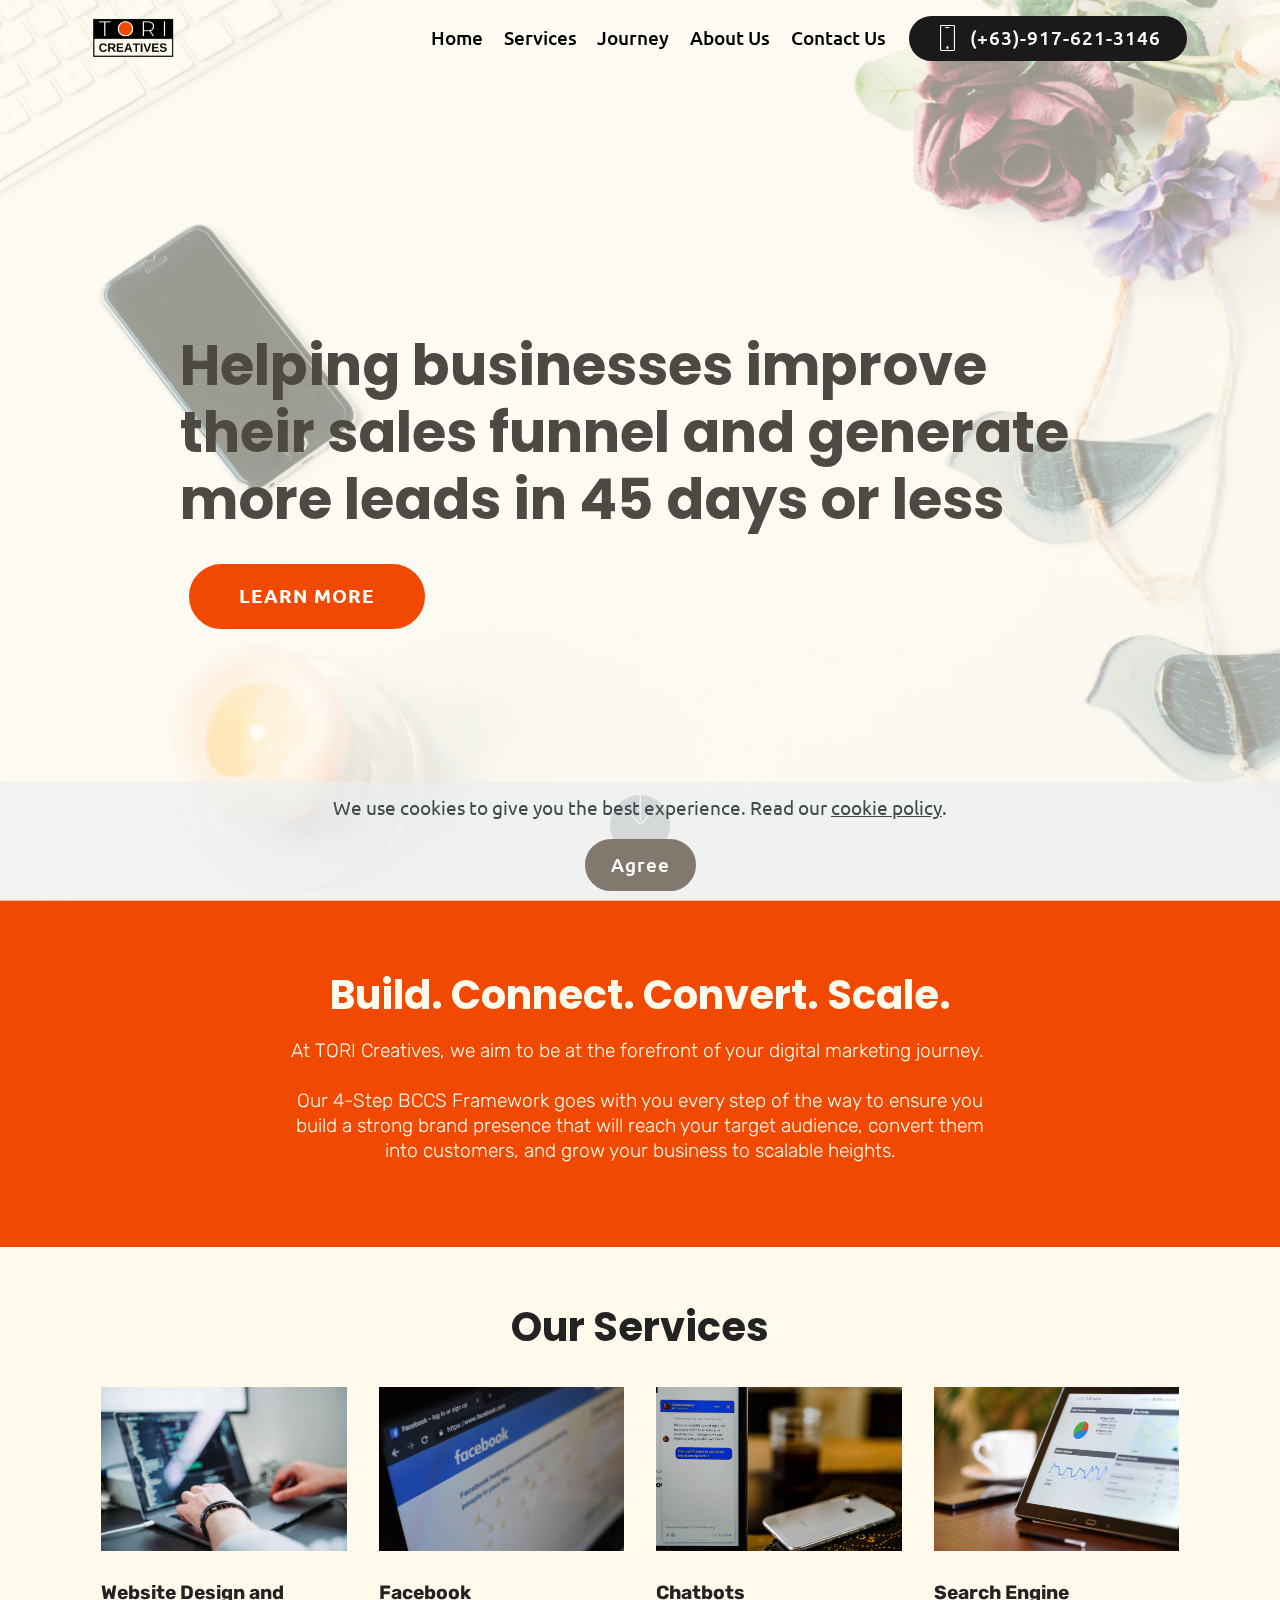
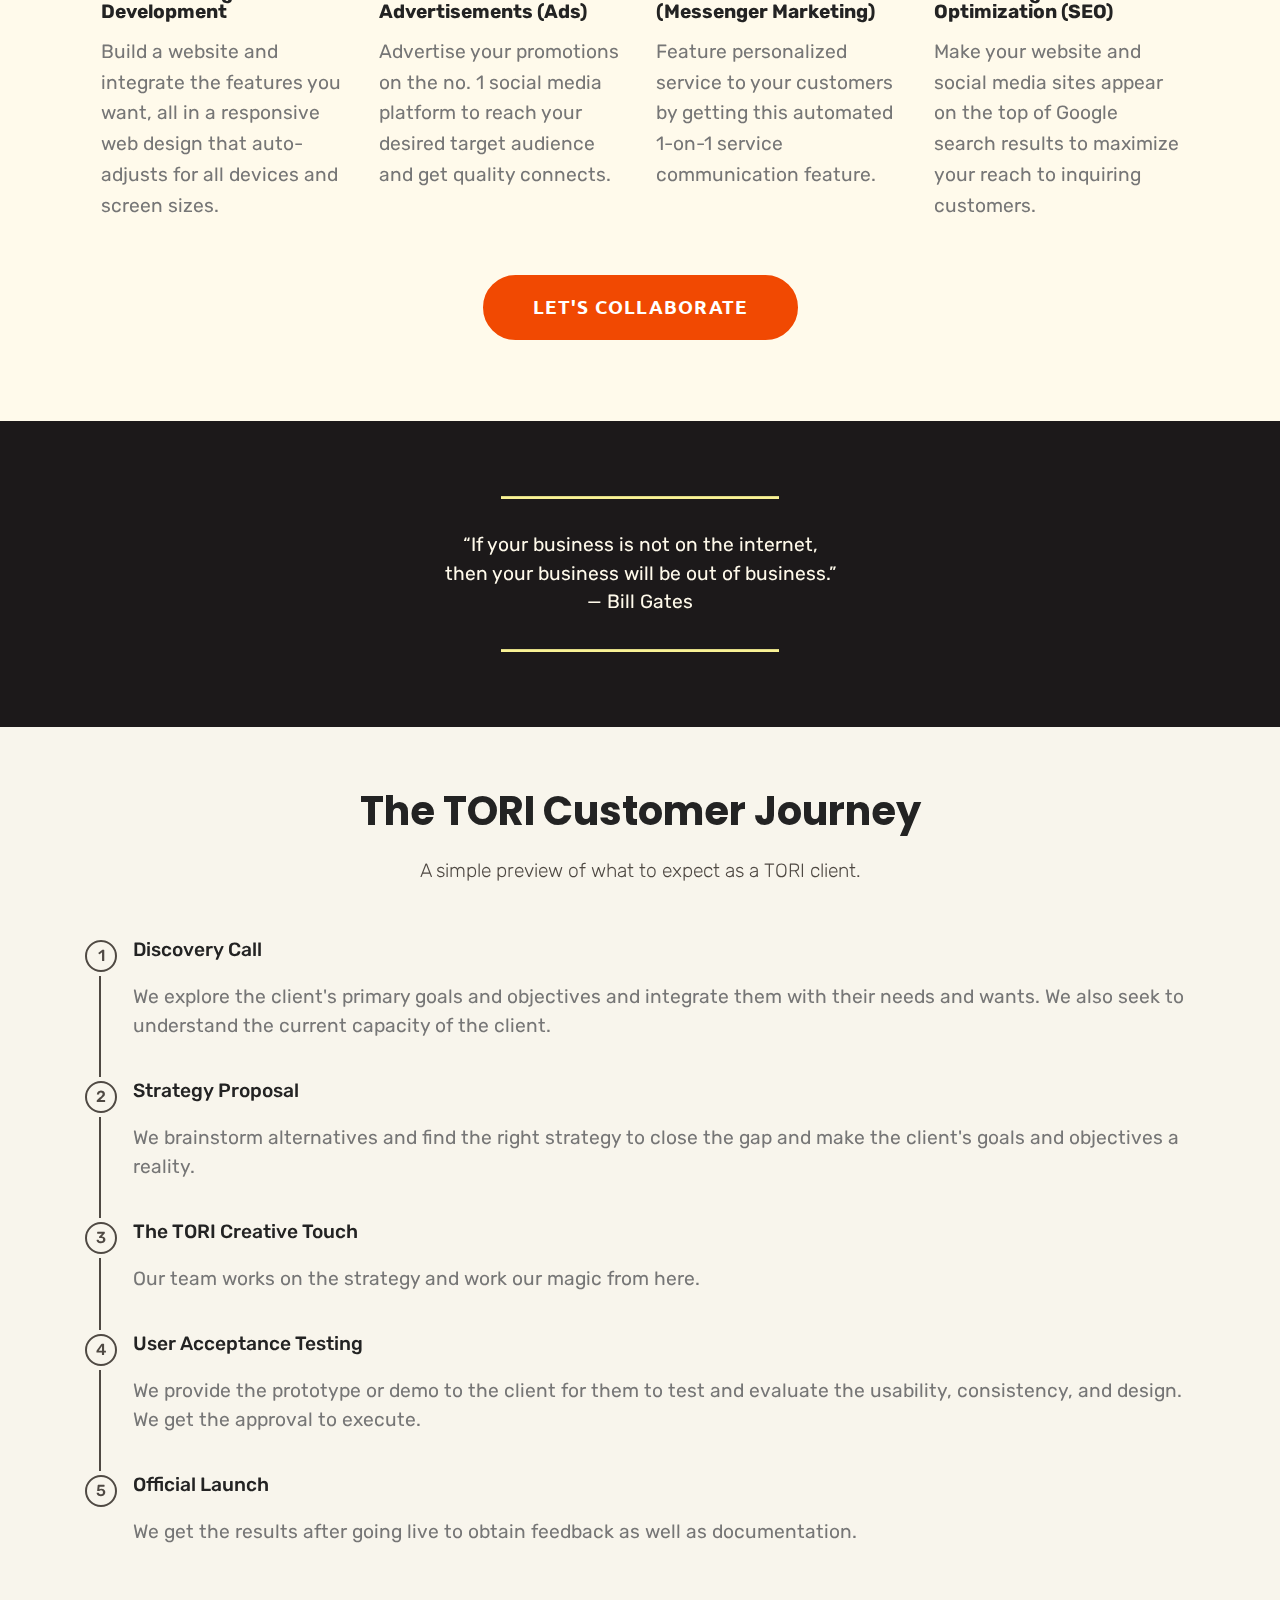
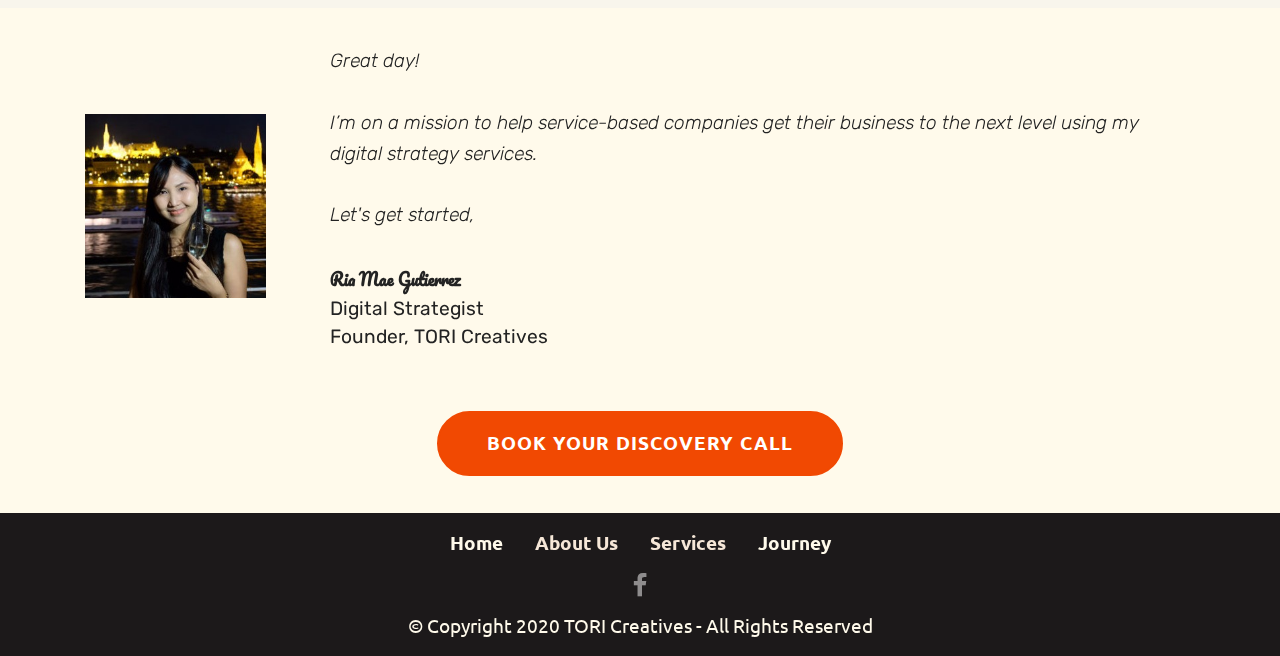
<file: index.html>
<!DOCTYPE html>
<html  >
<head>
  <!-- Site made with Mobirise Website Builder v4.12.4, https://mobirise.com -->
  <meta charset="UTF-8">
  <meta http-equiv="X-UA-Compatible" content="IE=edge">
  <meta name="generator" content="Mobirise v4.12.4, mobirise.com">
  <meta name="twitter:card" content="summary_large_image"/>
  <meta name="twitter:image:src" content="assets/images/index-meta.png">
  <meta property="og:image" content="assets/images/index-meta.png">
  <meta name="twitter:title" content="TORI Creatives - Home">
  <meta name="viewport" content="width=device-width, initial-scale=1, minimum-scale=1">
  <link rel="shortcut icon" href="assets/images/tori-shortform2-png-128x138-1.png" type="image/x-icon">
  <meta name="description" content="Digital marketing service provider offering website design and development, Facebook ads, chatbots, and SEO services. Book a discovery call now.">
  
  
  <title>TORI Creatives - Home</title>
  <link rel="stylesheet" href="assets/web/assets/mobirise-icons/mobirise-icons.css">
  <link rel="stylesheet" href="assets/bootstrap/css/bootstrap.min.css">
  <link rel="stylesheet" href="assets/bootstrap/css/bootstrap-grid.min.css">
  <link rel="stylesheet" href="assets/bootstrap/css/bootstrap-reboot.min.css">
  <link rel="stylesheet" href="assets/tether/tether.min.css">
  <link rel="stylesheet" href="assets/socicon/css/styles.css">
  <link rel="stylesheet" href="assets/dropdown/css/style.css">
  <link rel="stylesheet" href="assets/theme/css/style.css">
  <link rel="preload" as="style" href="assets/mobirise/css/mbr-additional.css"><link rel="stylesheet" href="assets/mobirise/css/mbr-additional.css" type="text/css">
  
  
  
</head>
<body>
  <section class="menu cid-s3KZ80nsAS" once="menu" id="menu2-0">

    

    <nav class="navbar navbar-expand beta-menu navbar-dropdown align-items-center navbar-fixed-top navbar-toggleable-sm bg-color transparent">
        <button class="navbar-toggler navbar-toggler-right" type="button" data-toggle="collapse" data-target="#navbarSupportedContent" aria-controls="navbarSupportedContent" aria-expanded="false" aria-label="Toggle navigation">
            <div class="hamburger">
                <span></span>
                <span></span>
                <span></span>
                <span></span>
            </div>
        </button>
        <div class="menu-logo">
            <div class="navbar-brand">
                <span class="navbar-logo">
                    <a href="index.html">
                        <img src="assets/images/tori6-png-202x174.png" alt="" title="" style="height: 3.8rem;">
                    </a>
                </span>
                
            </div>
        </div>
        <div class="collapse navbar-collapse" id="navbarSupportedContent">
            <ul class="navbar-nav nav-dropdown" data-app-modern-menu="true"><li class="nav-item">
                    <a class="nav-link link text-black display-7" href="index.html#header2-1p">Home</a>
                </li><li class="nav-item"><a class="nav-link link text-black display-7" href="index.html#features2-5" aria-expanded="false">
                        Services
                    </a></li><li class="nav-item"><a class="nav-link link text-black display-7" href="index.html#step1-r">
                        Journey</a></li><li class="nav-item">
                    <a class="nav-link link text-black display-7" href="index.html#testimonials2-t">About Us
                    </a>
                </li><li class="nav-item"><a class="nav-link link text-black display-7" href="index.html#content8-u">
                        Contact Us
                    </a></li></ul>
            <div class="navbar-buttons mbr-section-btn"><a class="btn btn-sm btn-secondary display-7" href="tel:+639176213146">
                    <span class="btn-icon mbri-mobile mbr-iconfont mbr-iconfont-btn">
                    </span>(+63)-917-621-3146</a></div>
        </div>
    </nav>
</section>

<section class="engine"><a href="https://mobirise.info/k">how to develop your own website</a></section><section class="cid-s54aOmgTSh mbr-fullscreen mbr-parallax-background" id="header2-1p">

    

    <div class="mbr-overlay" style="opacity: 0.6; background-color: rgb(255, 250, 235);"></div>

    <div class="container align-center">
        <div class="row justify-content-md-center">
            <div class="mbr-white col-md-10">
                <h1 class="mbr-section-title mbr-bold pb-3 mbr-fonts-style display-1"><br>Helping businesses improve their sales funnel and generate more leads in 45 days or less<br></h1>
                
                
                <div class="mbr-section-btn"><a class="btn btn-md btn-success display-7" href="index.html#content4-2"><strong>LEARN MORE</strong></a></div>
            </div>
        </div>
    </div>
    <div class="mbr-arrow hidden-sm-down" aria-hidden="true">
        <a href="#next">
            <i class="mbri-down mbr-iconfont"></i>
        </a>
    </div>
</section>

<section class="mbr-section content4 cid-s3L4XQwMP2" id="content4-2">

    

    <div class="container">
        <div class="media-container-row">
            <div class="title col-12 col-md-8">
                <h2 class="align-center pb-3 mbr-fonts-style display-2"><strong>
                    Build. Connect. Convert. Scale.</strong></h2>
                <h3 class="mbr-section-subtitle align-center mbr-light mbr-fonts-style display-5">At TORI Creatives, we aim to be at the forefront of your digital marketing journey.&nbsp;<br><br>Our 4-Step BCCS Framework goes with you every step of the way to ensure you build a strong brand presence that will reach your target audience, convert them into customers, and grow your business to scalable heights.</h3>
                
            </div>
        </div>
    </div>
</section>

<section class="mbr-section content4 cid-s3L5OXqHgZ" id="content4-3">

    

    <div class="container">
        <div class="media-container-row">
            <div class="title col-12 col-md-8">
                <h2 class="align-center pb-3 mbr-fonts-style display-2"><strong>Our Services</strong></h2>
                
                
            </div>
        </div>
    </div>
</section>

<section class="features2 cid-s3L67U30iF" id="features2-5">

    

    
    
    <div class="container">
        <div class="media-container-row">
            <div class="card p-3 col-12 col-md-6 col-lg-3">
                <div class="card-wrapper">
                    <div class="card-img">
                        <img src="assets/images/zan-0wzec6jtbhu-unsplash-compressor-490x327.jpg" alt="" title="">
                    </div>
                    <div class="card-box">
                        <h4 class="card-title pb-3 mbr-fonts-style display-5"><strong>
                            Website Design and Development</strong></h4>
                        <p class="mbr-text mbr-fonts-style display-5">Build a website and integrate the features you want, all in a responsive web design that auto-adjusts for all devices and screen sizes.&nbsp;</p>
                    </div>
                </div>
            </div>

            <div class="card p-3 col-12 col-md-6 col-lg-3">
                <div class="card-wrapper">
                    <div class="card-img">
                        <img src="assets/images/kon-karampelas-hubofefq6ca-unsplash-compressor-490x327.jpg" alt="" title="">
                    </div>
                    <div class="card-box ">
                        <h4 class="card-title pb-3 mbr-fonts-style display-5"><strong>Facebook Advertisements (Ads)</strong></h4>
                        <p class="mbr-text mbr-fonts-style display-5">Advertise your promotions on the no. 1 social media platform to reach your desired target audience and get quality connects.</p>
                    </div>
                </div>
            </div>

            <div class="card p-3 col-12 col-md-6 col-lg-3">
                <div class="card-wrapper">
                    <div class="card-img">
                        <img src="assets/images/austin-distel-ulnmme8y0e4-unsplash-compressor-490x327.jpg" alt="" title="">
                    </div>
                    <div class="card-box">
                        <h4 class="card-title pb-3 mbr-fonts-style display-5"><strong>Chatbots </strong><br><strong>(Messenger Marketing)</strong></h4>
                        <p class="mbr-text mbr-fonts-style display-5">Feature personalized service to your customers by getting this automated 1-on-1 service communication feature.&nbsp;</p>
                    </div>
                </div>
            </div>

            <div class="card p-3 col-12 col-md-6 col-lg-3">
                <div class="card-wrapper">
                    <div class="card-img">
                        <img src="assets/images/black-samsung-tablet-computer-106344-compressor-490x327.jpg" alt="" title="">
                    </div>
                    <div class="card-box">
                        <h4 class="card-title pb-3 mbr-fonts-style display-5"><strong>Search Engine Optimization (SEO)</strong></h4>
                        <p class="mbr-text mbr-fonts-style display-5">Make your website and social media sites appear on the top of Google search results to maximize your reach to inquiring customers. </p>
                    </div>
                </div>
            </div>
        </div>
    </div>
</section>

<section class="mbr-section content8 cid-s4dXD3Z3Rh" id="content8-v">

    

    <div class="container">
        <div class="media-container-row title">
            <div class="col-12 col-md-8">
                <div class="mbr-section-btn align-center"><a class="btn btn-success display-7" href="page2.html#content5-1t" target="_blank"><strong>LET'S COLLABORATE</strong></a></div>
            </div>
        </div>
    </div>
</section>

<section class="mbr-section article content9 cid-s4oQwffVQt" id="content9-1o">
    
     

    <div class="container">
        <div class="inner-container" style="width: 100%;">
            <hr class="line" style="width: 25%;">
            <div class="section-text align-center mbr-fonts-style display-5">“If your business is not on the internet, <br>then your business will be out of business.” <br>— Bill Gates</div>
            <hr class="line" style="width: 25%;">
        </div>
        </div>
</section>

<section class="step1 cid-s3X8UG1f7j mbr-parallax-background" id="step1-r">

    

    <div class="mbr-overlay" style="opacity: 0.6; background-color: rgb(255, 250, 235);">
    </div>
    
    <div class="container">
        <h2 class="mbr-section-title pb-3 mbr-fonts-style align-center display-2"><strong>The TORI Customer Journey</strong></h2>
        <h3 class="mbr-section-subtitle pb-5 mbr-fonts-style align-center display-5">A simple preview of what to expect as a TORI client.</h3>
        <div class="step-container">
            <div class="card separline pb-4">
                <div class="step-element d-flex">
                    <div class="step-wrapper pr-3">
                        <h3 class="step d-flex align-items-center justify-content-center">
                            1
                        </h3>
                    </div>          
                    <div class="step-text-content">
                        <h4 class="mbr-step-title pb-3 mbr-fonts-style display-5">Discovery Call</h4>
                        <p class="mbr-step-text mbr-fonts-style display-5">
                            We explore the client's primary goals and objectives and integrate them with their needs and wants. We also seek to understand the current capacity of the client.
                        </p>
                    </div>
                </div>
            </div>

            <div class="card separline pb-4">
                <div class="step-element d-flex">
                    <div class="step-wrapper pr-3">
                        <h3 class="step d-flex align-items-center justify-content-center">
                            2
                        </h3>
                    </div>          
                    <div class="step-text-content">
                        <h4 class="mbr-step-title pb-3 mbr-fonts-style display-5">Strategy Proposal</h4>
                        <p class="mbr-step-text mbr-fonts-style display-5">
                            We brainstorm alternatives and find the right strategy to close the gap and make the client's goals and objectives a reality.
                        </p>
                    </div>
                </div>
            </div>

            <div class="card separline pb-4">
                <div class="step-element d-flex">
                    <div class="step-wrapper pr-3">
                        <h3 class="step d-flex align-items-center justify-content-center">
                            3
                        </h3>
                    </div>          
                    <div class="step-text-content">
                        <h4 class="mbr-step-title pb-3 mbr-fonts-style display-5">The TORI Creative Touch</h4>
                        <p class="mbr-step-text mbr-fonts-style display-5">Our team works on the strategy and work our magic from here.
                        </p>
                    </div>
                </div>
            </div>

            <div class="card separline pb-4">
                <div class="step-element d-flex">
                    <div class="step-wrapper pr-3">
                        <h3 class="step d-flex align-items-center justify-content-center">
                            4
                        </h3>
                    </div>          
                    <div class="step-text-content">
                        <h4 class="mbr-step-title pb-3 mbr-fonts-style display-5">User Acceptance Testing</h4>
                        <p class="mbr-step-text mbr-fonts-style display-5">
                            We provide the prototype or demo to the client for them to test and evaluate the usability, consistency, and design. We get the approval to execute.
                        </p>
                    </div>
                </div>
            </div>
            
            <div class="card">
                <div class="step-element d-flex">
                    <div class="step-wrapper pr-3">
                        <h3 class="step d-flex align-items-center justify-content-center">
                            5
                        </h3>
                    </div>          
                    <div class="step-text-content">
                        <h4 class="mbr-step-title pb-3 mbr-fonts-style display-5">Official Launch&nbsp;</h4>
                        <p class="mbr-step-text mbr-fonts-style display-5">
                            We get the results after going live to obtain feedback as well as documentation.
                        </p>
                    </div>
                </div>
            </div>
            
            
            
            
            
            
            
            
        </div>
    </div>
</section>

<section class="testimonials2 cid-s4dJLJp1go" id="testimonials2-t">

    

    

    <div class="container">
        <div class="media-container-row">
            <div class="mbr-figure pr-lg-5" style="width: 25%;">
              <img src="assets/images/hungary-cruise-554x312.jpeg" alt="" title="">
            </div>
            <div class="media-content px-3 align-self-center mbr-white py-2">
                    <p class="mbr-text testimonial-text mbr-fonts-style display-5"><span style="font-style: normal;"><strong><br></strong></span>Great day!<br><br>I’m on a mission to help service-based companies get their business to the next level using my digital strategy services. <br><br>Let's get started,</p>
                    <p class="mbr-author-name pt-4 mb-2 mbr-fonts-style display-4">Ria Mae Gutierrez<br></p>
                    <p class="mbr-author-desc mbr-fonts-style display-5">
                       Digital Strategist<br>Founder, TORI Creatives<br><br></p>
            </div>
        </div>
    </div>
</section>

<section class="mbr-section content8 cid-s4dWORCu1n" id="content8-u">

    

    <div class="container">
        <div class="media-container-row title">
            <div class="col-12 col-md-8">
                <div class="mbr-section-btn align-center"><a class="btn btn-success display-7" href="page2.html#content5-1t" target="_blank"><strong>BOOK YOUR DISCOVERY CALL</strong></a></div>
            </div>
        </div>
    </div>
</section>

<section once="footers" class="cid-s3X12Z0PoY" id="footer7-q">

    

    

    <div class="container">
        <div class="media-container-row align-center mbr-white">
            <div class="row row-links">
                <ul class="foot-menu">
                    
                    
                    
                    
                    
                <li class="foot-menu-item mbr-fonts-style display-7"><a class="mbr-bold text-danger" href="index.html#top">Home</a></li><li class="foot-menu-item mbr-fonts-style display-7"><a href="index.html#testimonials2-t" class="text-info"><strong>About Us</strong></a></li><li class="foot-menu-item mbr-fonts-style display-7"><a href="index.html#content4-3" class="text-info"><strong>Services</strong></a></li><li class="foot-menu-item mbr-fonts-style display-7"><a class="mbr-bold text-danger" href="index.html#step1-r">Journey</a></li></ul>
            </div>
            <div class="row social-row">
                <div class="social-list align-right pb-2">
                    
                    
                    
                    
                    
                    
                <div class="soc-item">
                        <a href="https://facebook.com/toricreativesph" target="_blank">
                            <span class="mbr-iconfont mbr-iconfont-social socicon-facebook socicon" style="color: rgb(255, 255, 255); fill: rgb(255, 255, 255);"></span>
                        </a>
                    </div></div>
            </div>
            <div class="row row-copirayt">
                <p class="mbr-text mb-0 mbr-fonts-style mbr-white align-center display-7">
                    © Copyright 2020 TORI Creatives - All Rights Reserved
                </p>
            </div>
        </div>
    </div>
</section>


  <script src="assets/web/assets/jquery/jquery.min.js"></script>
  <script src="assets/popper/popper.min.js"></script>
  <script src="assets/bootstrap/js/bootstrap.min.js"></script>
  <script src="assets/tether/tether.min.js"></script>
  <script src="assets/web/assets/cookies-alert-plugin/cookies-alert-core.js"></script>
  <script src="assets/web/assets/cookies-alert-plugin/cookies-alert-script.js"></script>
  <script src="assets/parallax/jarallax.min.js"></script>
  <script src="assets/dropdown/js/nav-dropdown.js"></script>
  <script src="assets/dropdown/js/navbar-dropdown.js"></script>
  <script src="assets/touchswipe/jquery.touch-swipe.min.js"></script>
  <script src="assets/smoothscroll/smooth-scroll.js"></script>
  <script src="assets/theme/js/script.js"></script>
  
  
<input name="cookieData" type="hidden" data-cookie-customDialogSelector='null' data-cookie-colorText='#424a4d' data-cookie-colorBg='rgba(234, 239, 241, 0.6900000000000001)' data-cookie-textButton='Agree' data-cookie-colorButton='#82786e' data-cookie-colorLink='#424a4d' data-cookie-underlineLink='true' data-cookie-text="We use cookies to give you the best experience. Read our <a href='privacy.html'>cookie policy</a>.">
  </body>
</html>
</file>
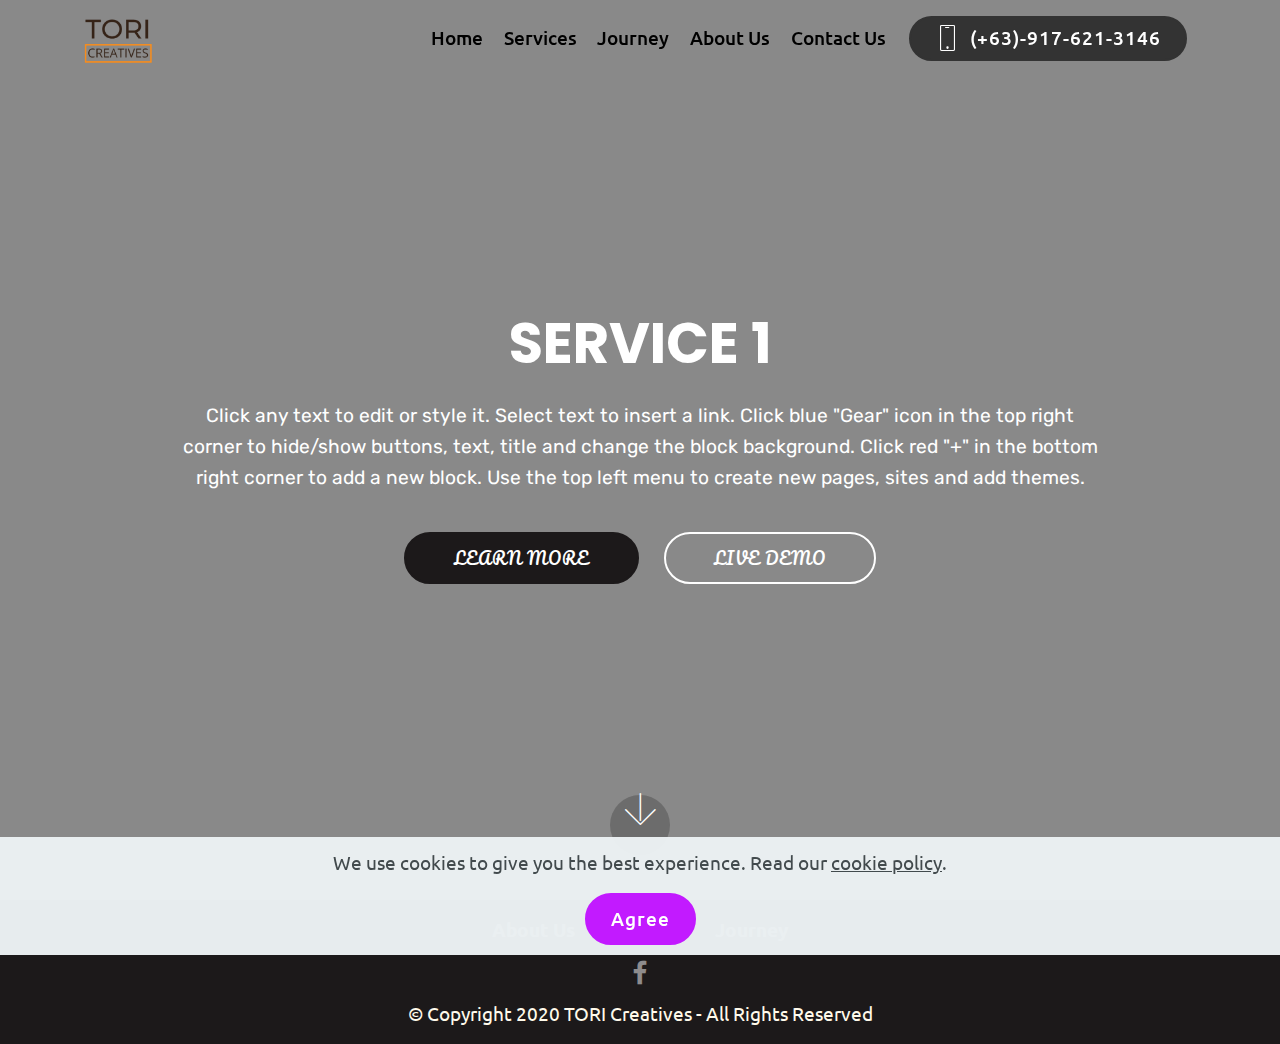
<file: our-services.html>
<!DOCTYPE html>
<html  >
<head>
  <!-- Site made with Mobirise Website Builder v4.12.4, https://mobirise.com -->
  <meta charset="UTF-8">
  <meta http-equiv="X-UA-Compatible" content="IE=edge">
  <meta name="generator" content="Mobirise v4.12.4, mobirise.com">
  <meta name="viewport" content="width=device-width, initial-scale=1, minimum-scale=1">
  <link rel="shortcut icon" href="assets/images/tori-big-png-2-122x122.png" type="image/x-icon">
  <meta name="description" content="Web Page Creator Description">
  
  
  <title>Service1</title>
  <link rel="stylesheet" href="assets/web/assets/mobirise-icons/mobirise-icons.css">
  <link rel="stylesheet" href="assets/bootstrap/css/bootstrap.min.css">
  <link rel="stylesheet" href="assets/bootstrap/css/bootstrap-grid.min.css">
  <link rel="stylesheet" href="assets/bootstrap/css/bootstrap-reboot.min.css">
  <link rel="stylesheet" href="assets/tether/tether.min.css">
  <link rel="stylesheet" href="assets/socicon/css/styles.css">
  <link rel="stylesheet" href="assets/dropdown/css/style.css">
  <link rel="stylesheet" href="assets/theme/css/style.css">
  <link rel="preload" as="style" href="assets/mobirise/css/mbr-additional.css"><link rel="stylesheet" href="assets/mobirise/css/mbr-additional.css" type="text/css">
  
  
  
</head>
<body>
  <section class="menu cid-s3KZ80nsAS" once="menu" id="menu2-b">

    

    <nav class="navbar navbar-expand beta-menu navbar-dropdown align-items-center navbar-fixed-top navbar-toggleable-sm bg-color transparent">
        <button class="navbar-toggler navbar-toggler-right" type="button" data-toggle="collapse" data-target="#navbarSupportedContent" aria-controls="navbarSupportedContent" aria-expanded="false" aria-label="Toggle navigation">
            <div class="hamburger">
                <span></span>
                <span></span>
                <span></span>
                <span></span>
            </div>
        </button>
        <div class="menu-logo">
            <div class="navbar-brand">
                <span class="navbar-logo">
                    <a href="https://mobirise.co">
                        <img src="assets/images/tori-big-png-2-122x122.png" alt="Mobirise" title="" style="height: 3.8rem;">
                    </a>
                </span>
                
            </div>
        </div>
        <div class="collapse navbar-collapse" id="navbarSupportedContent">
            <ul class="navbar-nav nav-dropdown" data-app-modern-menu="true"><li class="nav-item">
                    <a class="nav-link link text-black display-7" href="index.html#top">Home</a>
                </li><li class="nav-item"><a class="nav-link link text-black display-7" href="index.html#features2-5" aria-expanded="false">
                        Services
                    </a></li><li class="nav-item"><a class="nav-link link text-black display-7" href="index.html#step1-r">
                        Journey</a></li><li class="nav-item">
                    <a class="nav-link link text-black display-7" href="index.html#testimonials2-t">About Us
                    </a>
                </li><li class="nav-item"><a class="nav-link link text-black display-7" href="index.html#form1-o">
                        Contact Us
                    </a></li></ul>
            <div class="navbar-buttons mbr-section-btn"><a class="btn btn-sm btn-black display-7" href="tel:+639176213146">
                    <span class="btn-icon mbri-mobile mbr-iconfont mbr-iconfont-btn">
                    </span>(+63)-917-621-3146</a></div>
        </div>
    </nav>
</section>

<section class="engine"><a href="https://mobirise.info/w">html5 templates</a></section><section class="cid-s3LdJS7ILT mbr-fullscreen mbr-parallax-background" id="header2-c">

    

    <div class="mbr-overlay" style="opacity: 0.5; background-color: rgb(35, 35, 35);"></div>

    <div class="container align-center">
        <div class="row justify-content-md-center">
            <div class="mbr-white col-md-10">
                <h1 class="mbr-section-title mbr-bold pb-3 mbr-fonts-style display-1">
                    SERVICE 1</h1>
                
                <p class="mbr-text pb-3 mbr-fonts-style display-5">
                    Click any text to edit or style it. Select text to insert a link. Click blue "Gear" icon in the top right corner to hide/show buttons, text, title and change the block background. Click red "+" in the bottom right corner to add a new block. Use the top left menu to create new pages, sites and add themes.
                </p>
                <div class="mbr-section-btn">
                    <a class="btn btn-md btn-secondary display-4" href="https://mobirise.co">LEARN MORE</a>
                    <a class="btn btn-md btn-white-outline display-4" href="https://mobirise.co">LIVE DEMO</a>
                </div>
            </div>
        </div>
    </div>
    <div class="mbr-arrow hidden-sm-down" aria-hidden="true">
        <a href="#next">
            <i class="mbri-down mbr-iconfont"></i>
        </a>
    </div>
</section>

<section once="footers" class="cid-s3X12Z0PoY" id="footer7-q">

    

    

    <div class="container">
        <div class="media-container-row align-center mbr-white">
            <div class="row row-links">
                <ul class="foot-menu">
                    
                    
                    
                    
                    
                <li class="foot-menu-item mbr-fonts-style display-7">
                        <a class="mbr-bold text-danger" href="index.html#testimonials2-t" target="_blank">About Us</a>
                    </li><li class="foot-menu-item mbr-fonts-style display-7">
                        <a class="mbr-bold text-danger" href="index.html#features2-5" target="_blank">Services</a>
                    </li><li class="foot-menu-item mbr-fonts-style display-7"><a class="mbr-bold text-danger" href="index.html#step1-r" target="_blank">Journey</a></li></ul>
            </div>
            <div class="row social-row">
                <div class="social-list align-right pb-2">
                    
                    
                    
                    
                    
                    
                <div class="soc-item">
                        <a href="https://facebook.com/toricreativesph" target="_blank">
                            <span class="mbr-iconfont mbr-iconfont-social socicon-facebook socicon" style="color: rgb(255, 255, 255); fill: rgb(255, 255, 255);"></span>
                        </a>
                    </div></div>
            </div>
            <div class="row row-copirayt">
                <p class="mbr-text mb-0 mbr-fonts-style mbr-white align-center display-7">
                    © Copyright 2020 TORI Creatives - All Rights Reserved
                </p>
            </div>
        </div>
    </div>
</section>


  <script src="assets/web/assets/jquery/jquery.min.js"></script>
  <script src="assets/popper/popper.min.js"></script>
  <script src="assets/bootstrap/js/bootstrap.min.js"></script>
  <script src="assets/tether/tether.min.js"></script>
  <script src="assets/web/assets/cookies-alert-plugin/cookies-alert-core.js"></script>
  <script src="assets/web/assets/cookies-alert-plugin/cookies-alert-script.js"></script>
  <script src="assets/dropdown/js/nav-dropdown.js"></script>
  <script src="assets/dropdown/js/navbar-dropdown.js"></script>
  <script src="assets/touchswipe/jquery.touch-swipe.min.js"></script>
  <script src="assets/parallax/jarallax.min.js"></script>
  <script src="assets/smoothscroll/smooth-scroll.js"></script>
  <script src="assets/theme/js/script.js"></script>
  
  
<input name="cookieData" type="hidden" data-cookie-customDialogSelector='null' data-cookie-colorText='#424a4d' data-cookie-colorBg='rgba(234, 239, 241, 0.99)' data-cookie-textButton='Agree' data-cookie-colorButton='' data-cookie-colorLink='#424a4d' data-cookie-underlineLink='true' data-cookie-text="We use cookies to give you the best experience. Read our <a href='privacy.html'>cookie policy</a>.">
  </body>
</html>
</file>
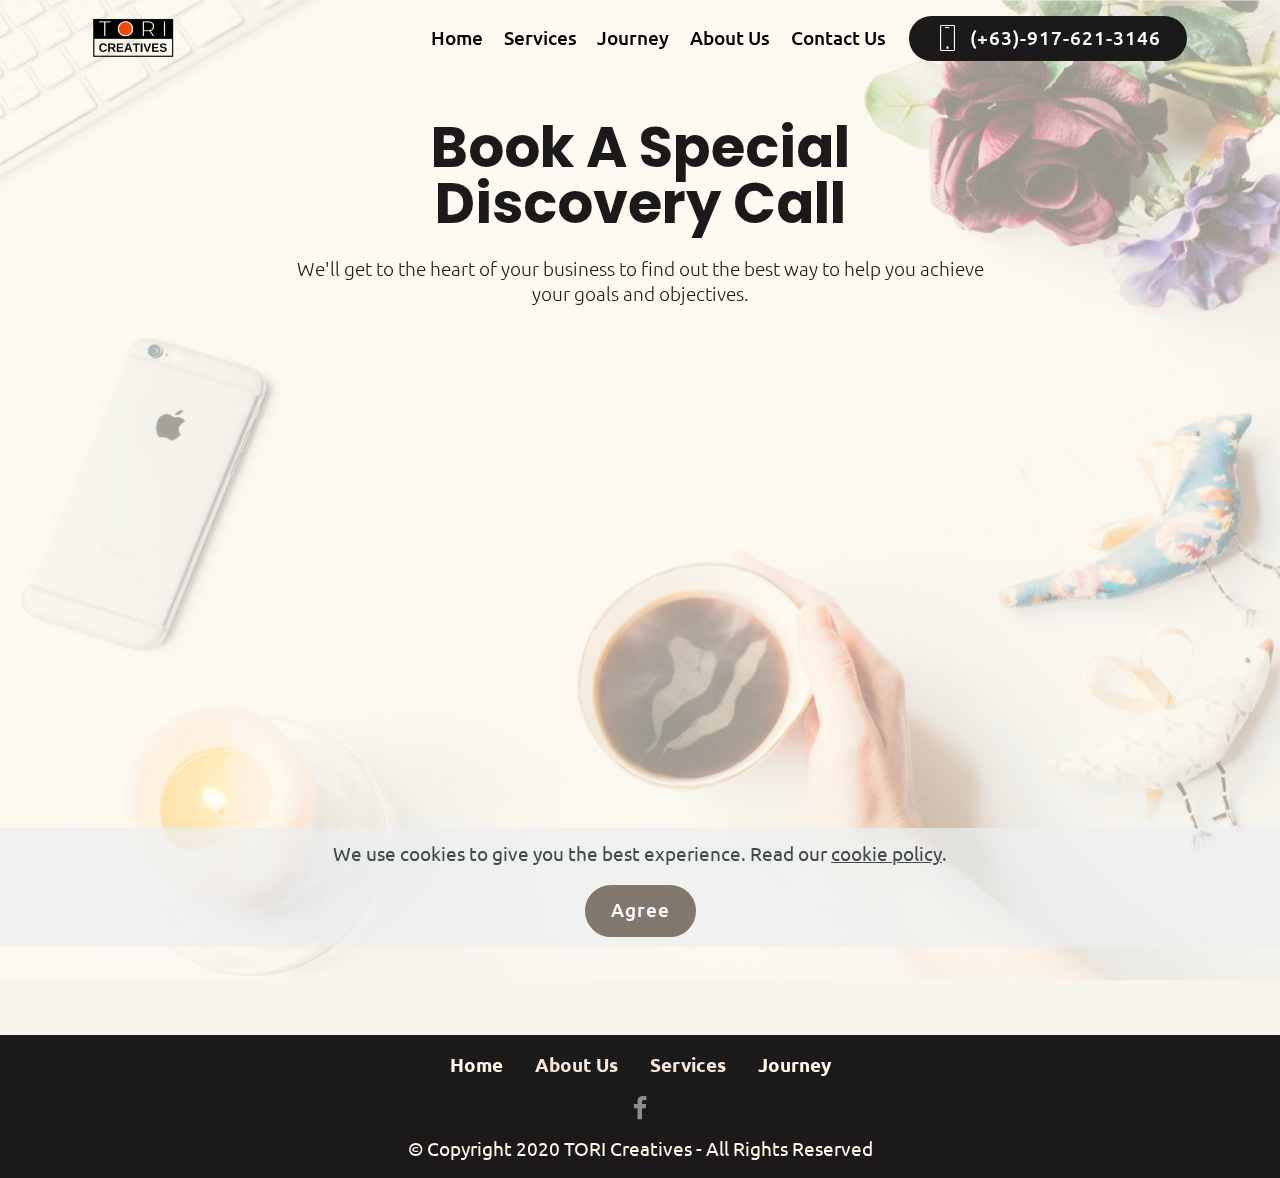
<file: page2.html>
<!DOCTYPE html>
<html  >
<head>
  <!-- Site made with Mobirise Website Builder v4.12.4, https://mobirise.com -->
  <meta charset="UTF-8">
  <meta http-equiv="X-UA-Compatible" content="IE=edge">
  <meta name="generator" content="Mobirise v4.12.4, mobirise.com">
  <meta name="viewport" content="width=device-width, initial-scale=1, minimum-scale=1">
  <link rel="shortcut icon" href="assets/images/tori-shortform2-png-128x138-1.png" type="image/x-icon">
  <meta name="description" content="Web Site Generator Description">
  
  
  <title>TORI Creatives - Book The Discovery Call</title>
  <link rel="stylesheet" href="assets/web/assets/mobirise-icons/mobirise-icons.css">
  <link rel="stylesheet" href="assets/bootstrap/css/bootstrap.min.css">
  <link rel="stylesheet" href="assets/bootstrap/css/bootstrap-grid.min.css">
  <link rel="stylesheet" href="assets/bootstrap/css/bootstrap-reboot.min.css">
  <link rel="stylesheet" href="assets/tether/tether.min.css">
  <link rel="stylesheet" href="assets/socicon/css/styles.css">
  <link rel="stylesheet" href="assets/dropdown/css/style.css">
  <link rel="stylesheet" href="assets/theme/css/style.css">
  <link rel="preload" as="style" href="assets/mobirise/css/mbr-additional.css"><link rel="stylesheet" href="assets/mobirise/css/mbr-additional.css" type="text/css">
  
  
  
</head>
<body>
  <section class="menu cid-s3KZ80nsAS" once="menu" id="menu2-1q">

    

    <nav class="navbar navbar-expand beta-menu navbar-dropdown align-items-center navbar-fixed-top navbar-toggleable-sm bg-color transparent">
        <button class="navbar-toggler navbar-toggler-right" type="button" data-toggle="collapse" data-target="#navbarSupportedContent" aria-controls="navbarSupportedContent" aria-expanded="false" aria-label="Toggle navigation">
            <div class="hamburger">
                <span></span>
                <span></span>
                <span></span>
                <span></span>
            </div>
        </button>
        <div class="menu-logo">
            <div class="navbar-brand">
                <span class="navbar-logo">
                    <a href="index.html">
                        <img src="assets/images/tori6-png-202x174.png" alt="" title="" style="height: 3.8rem;">
                    </a>
                </span>
                
            </div>
        </div>
        <div class="collapse navbar-collapse" id="navbarSupportedContent">
            <ul class="navbar-nav nav-dropdown" data-app-modern-menu="true"><li class="nav-item">
                    <a class="nav-link link text-black display-7" href="index.html#header2-1p">Home</a>
                </li><li class="nav-item"><a class="nav-link link text-black display-7" href="index.html#features2-5" aria-expanded="false">
                        Services
                    </a></li><li class="nav-item"><a class="nav-link link text-black display-7" href="index.html#step1-r">
                        Journey</a></li><li class="nav-item">
                    <a class="nav-link link text-black display-7" href="index.html#testimonials2-t">About Us
                    </a>
                </li><li class="nav-item"><a class="nav-link link text-black display-7" href="index.html#content8-u">
                        Contact Us
                    </a></li></ul>
            <div class="navbar-buttons mbr-section-btn"><a class="btn btn-sm btn-secondary display-7" href="tel:+639176213146">
                    <span class="btn-icon mbri-mobile mbr-iconfont mbr-iconfont-btn">
                    </span>(+63)-917-621-3146</a></div>
        </div>
    </nav>
</section>

<section class="engine"><a href="https://mobirise.info/d">free website maker</a></section><section class="mbr-section content5 cid-s5oEZv63uH mbr-parallax-background" id="content5-1t">

    

    <div class="mbr-overlay" style="opacity: 0.6; background-color: rgb(255, 250, 235);">
    </div>

    <div class="container">
        <div class="media-container-row">
            <div class="title col-12 col-md-8">
                <h2 class="align-center mbr-bold mbr-white pb-3 mbr-fonts-style display-1">Book A Special Discovery Call</h2>
                <h3 class="mbr-section-subtitle align-center mbr-light mbr-white pb-3 mbr-fonts-style display-7">We'll get to the heart of your business to find out the best way to help you achieve your goals and objectives.</h3>
                
                
            </div>
        </div>
    </div>
  
  <!-- Calendly inline widget begin -->
<div class="calendly-inline-widget" data-url="https://calendly.com/growyourclientbase/discovery-call" style="min-width:320px;height:630px;"></div>
<script type="text/javascript" src="https://assets.calendly.com/assets/external/widget.js"></script>
<!-- Calendly inline widget end -->
  
</section>

<section once="footers" class="cid-s3X12Z0PoY" id="footer7-1r">

    

    

    <div class="container">
        <div class="media-container-row align-center mbr-white">
            <div class="row row-links">
                <ul class="foot-menu">
                    
                    
                    
                    
                    
                <li class="foot-menu-item mbr-fonts-style display-7"><a class="mbr-bold text-danger" href="index.html#top">Home</a></li><li class="foot-menu-item mbr-fonts-style display-7"><a href="index.html#testimonials2-t" class="text-info"><strong>About Us</strong></a></li><li class="foot-menu-item mbr-fonts-style display-7"><a href="index.html#content4-3" class="text-info"><strong>Services</strong></a></li><li class="foot-menu-item mbr-fonts-style display-7"><a class="mbr-bold text-danger" href="index.html#step1-r">Journey</a></li></ul>
            </div>
            <div class="row social-row">
                <div class="social-list align-right pb-2">
                    
                    
                    
                    
                    
                    
                <div class="soc-item">
                        <a href="https://facebook.com/toricreativesph" target="_blank">
                            <span class="mbr-iconfont mbr-iconfont-social socicon-facebook socicon" style="color: rgb(255, 255, 255); fill: rgb(255, 255, 255);"></span>
                        </a>
                    </div></div>
            </div>
            <div class="row row-copirayt">
                <p class="mbr-text mb-0 mbr-fonts-style mbr-white align-center display-7">
                    © Copyright 2020 TORI Creatives - All Rights Reserved
                </p>
            </div>
        </div>
    </div>
</section>


  <script src="assets/web/assets/jquery/jquery.min.js"></script>
  <script src="assets/popper/popper.min.js"></script>
  <script src="assets/bootstrap/js/bootstrap.min.js"></script>
  <script src="assets/tether/tether.min.js"></script>
  <script src="assets/web/assets/cookies-alert-plugin/cookies-alert-core.js"></script>
  <script src="assets/web/assets/cookies-alert-plugin/cookies-alert-script.js"></script>
  <script src="assets/dropdown/js/nav-dropdown.js"></script>
  <script src="assets/dropdown/js/navbar-dropdown.js"></script>
  <script src="assets/touchswipe/jquery.touch-swipe.min.js"></script>
  <script src="assets/parallax/jarallax.min.js"></script>
  <script src="assets/smoothscroll/smooth-scroll.js"></script>
  <script src="assets/theme/js/script.js"></script>
  
  
<input name="cookieData" type="hidden" data-cookie-customDialogSelector='null' data-cookie-colorText='#424a4d' data-cookie-colorBg='rgba(234, 239, 241, 0.6900000000000001)' data-cookie-textButton='Agree' data-cookie-colorButton='#82786e' data-cookie-colorLink='#424a4d' data-cookie-underlineLink='true' data-cookie-text="We use cookies to give you the best experience. Read our <a href='privacy.html'>cookie policy</a>.">
  </body>
</html>
</file>
<file: assets/web/assets/mobirise-icons/mobirise-icons.css>
@font-face {
  font-family: 'MobiriseIcons';
  src:  url('mobirise-icons.eot?spat4u');
  src:  url('mobirise-icons.eot?spat4u#iefix') format('embedded-opentype'),
    url('mobirise-icons.ttf?spat4u') format('truetype'),
    url('mobirise-icons.woff?spat4u') format('woff'),
    url('mobirise-icons.svg?spat4u#MobiriseIcons') format('svg');
  font-weight: normal;
  font-style: normal;
  font-display: swap;
}

[class^="mbri-"], [class*=" mbri-"] {
  /* use !important to prevent issues with browser extensions that change fonts */
  font-family: MobiriseIcons !important;
  speak: none;
  font-style: normal;
  font-weight: normal;
  font-variant: normal;
  text-transform: none;
  line-height: 1;

  /* Better Font Rendering =========== */
  -webkit-font-smoothing: antialiased;
  -moz-osx-font-smoothing: grayscale;
}

.mbri-add-submenu:before {
  content: "\e900";
}
.mbri-alert:before {
  content: "\e901";
}
.mbri-align-center:before {
  content: "\e902";
}
.mbri-align-justify:before {
  content: "\e903";
}
.mbri-align-left:before {
  content: "\e904";
}
.mbri-align-right:before {
  content: "\e905";
}
.mbri-android:before {
  content: "\e906";
}
.mbri-apple:before {
  content: "\e907";
}
.mbri-arrow-down:before {
  content: "\e908";
}
.mbri-arrow-next:before {
  content: "\e909";
}
.mbri-arrow-prev:before {
  content: "\e90a";
}
.mbri-arrow-up:before {
  content: "\e90b";
}
.mbri-bold:before {
  content: "\e90c";
}
.mbri-bookmark:before {
  content: "\e90d";
}
.mbri-bootstrap:before {
  content: "\e90e";
}
.mbri-briefcase:before {
  content: "\e90f";
}
.mbri-browse:before {
  content: "\e910";
}
.mbri-bulleted-list:before {
  content: "\e911";
}
.mbri-calendar:before {
  content: "\e912";
}
.mbri-camera:before {
  content: "\e913";
}
.mbri-cart-add:before {
  content: "\e914";
}
.mbri-cart-full:before {
  content: "\e915";
}
.mbri-cash:before {
  content: "\e916";
}
.mbri-change-style:before {
  content: "\e917";
}
.mbri-chat:before {
  content: "\e918";
}
.mbri-clock:before {
  content: "\e919";
}
.mbri-close:before {
  content: "\e91a";
}
.mbri-cloud:before {
  content: "\e91b";
}
.mbri-code:before {
  content: "\e91c";
}
.mbri-contact-form:before {
  content: "\e91d";
}
.mbri-credit-card:before {
  content: "\e91e";
}
.mbri-cursor-click:before {
  content: "\e91f";
}
.mbri-cust-feedback:before {
  content: "\e920";
}
.mbri-database:before {
  content: "\e921";
}
.mbri-delivery:before {
  content: "\e922";
}
.mbri-desktop:before {
  content: "\e923";
}
.mbri-devices:before {
  content: "\e924";
}
.mbri-down:before {
  content: "\e925";
}
.mbri-download:before {
  content: "\e989";
}
.mbri-drag-n-drop:before {
  content: "\e927";
}
.mbri-drag-n-drop2:before {
  content: "\e928";
}
.mbri-edit:before {
  content: "\e929";
}
.mbri-edit2:before {
  content: "\e92a";
}
.mbri-error:before {
  content: "\e92b";
}
.mbri-extension:before {
  content: "\e92c";
}
.mbri-features:before {
  content: "\e92d";
}
.mbri-file:before {
  content: "\e92e";
}
.mbri-flag:before {
  content: "\e92f";
}
.mbri-folder:before {
  content: "\e930";
}
.mbri-gift:before {
  content: "\e931";
}
.mbri-github:before {
  content: "\e932";
}
.mbri-globe:before {
  content: "\e933";
}
.mbri-globe-2:before {
  content: "\e934";
}
.mbri-growing-chart:before {
  content: "\e935";
}
.mbri-hearth:before {
  content: "\e936";
}
.mbri-help:before {
  content: "\e937";
}
.mbri-home:before {
  content: "\e938";
}
.mbri-hot-cup:before {
  content: "\e939";
}
.mbri-idea:before {
  content: "\e93a";
}
.mbri-image-gallery:before {
  content: "\e93b";
}
.mbri-image-slider:before {
  content: "\e93c";
}
.mbri-info:before {
  content: "\e93d";
}
.mbri-italic:before {
  content: "\e93e";
}
.mbri-key:before {
  content: "\e93f";
}
.mbri-laptop:before {
  content: "\e940";
}
.mbri-layers:before {
  content: "\e941";
}
.mbri-left-right:before {
  content: "\e942";
}
.mbri-left:before {
  content: "\e943";
}
.mbri-letter:before {
  content: "\e944";
}
.mbri-like:before {
  content: "\e945";
}
.mbri-link:before {
  content: "\e946";
}
.mbri-lock:before {
  content: "\e947";
}
.mbri-login:before {
  content: "\e948";
}
.mbri-logout:before {
  content: "\e949";
}
.mbri-magic-stick:before {
  content: "\e94a";
}
.mbri-map-pin:before {
  content: "\e94b";
}
.mbri-menu:before {
  content: "\e94c";
}
.mbri-mobile:before {
  content: "\e94d";
}
.mbri-mobile2:before {
  content: "\e94e";
}
.mbri-mobirise:before {
  content: "\e94f";
}
.mbri-more-horizontal:before {
  content: "\e950";
}
.mbri-more-vertical:before {
  content: "\e951";
}
.mbri-music:before {
  content: "\e952";
}
.mbri-new-file:before {
  content: "\e953";
}
.mbri-numbered-list:before {
  content: "\e954";
}
.mbri-opened-folder:before {
  content: "\e955";
}
.mbri-pages:before {
  content: "\e956";
}
.mbri-paper-plane:before {
  content: "\e957";
}
.mbri-paperclip:before {
  content: "\e958";
}
.mbri-photo:before {
  content: "\e959";
}
.mbri-photos:before {
  content: "\e95a";
}
.mbri-pin:before {
  content: "\e95b";
}
.mbri-play:before {
  content: "\e95c";
}
.mbri-plus:before {
  content: "\e95d";
}
.mbri-preview:before {
  content: "\e95e";
}
.mbri-print:before {
  content: "\e95f";
}
.mbri-protect:before {
  content: "\e960";
}
.mbri-question:before {
  content: "\e961";
}
.mbri-quote-left:before {
  content: "\e962";
}
.mbri-quote-right:before {
  content: "\e963";
}
.mbri-refresh:before {
  content: "\e964";
}
.mbri-responsive:before {
  content: "\e965";
}
.mbri-right:before {
  content: "\e966";
}
.mbri-rocket:before {
  content: "\e967";
}
.mbri-sad-face:before {
  content: "\e968";
}
.mbri-sale:before {
  content: "\e969";
}
.mbri-save:before {
  content: "\e96a";
}
.mbri-search:before {
  content: "\e96b";
}
.mbri-setting:before {
  content: "\e96c";
}
.mbri-setting2:before {
  content: "\e96d";
}
.mbri-setting3:before {
  content: "\e96e";
}
.mbri-share:before {
  content: "\e96f";
}
.mbri-shopping-bag:before {
  content: "\e970";
}
.mbri-shopping-basket:before {
  content: "\e971";
}
.mbri-shopping-cart:before {
  content: "\e972";
}
.mbri-sites:before {
  content: "\e973";
}
.mbri-smile-face:before {
  content: "\e974";
}
.mbri-speed:before {
  content: "\e975";
}
.mbri-star:before {
  content: "\e976";
}
.mbri-success:before {
  content: "\e977";
}
.mbri-sun:before {
  content: "\e978";
}
.mbri-sun2:before {
  content: "\e979";
}
.mbri-tablet:before {
  content: "\e97a";
}
.mbri-tablet-vertical:before {
  content: "\e97b";
}
.mbri-target:before {
  content: "\e97c";
}
.mbri-timer:before {
  content: "\e97d";
}
.mbri-to-ftp:before {
  content: "\e97e";
}
.mbri-to-local-drive:before {
  content: "\e97f";
}
.mbri-touch-swipe:before {
  content: "\e980";
}
.mbri-touch:before {
  content: "\e981";
}
.mbri-trash:before {
  content: "\e982";
}
.mbri-underline:before {
  content: "\e983";
}
.mbri-unlink:before {
  content: "\e984";
}
.mbri-unlock:before {
  content: "\e985";
}
.mbri-up-down:before {
  content: "\e986";
}
.mbri-up:before {
  content: "\e987";
}
.mbri-update:before {
  content: "\e988";
}
.mbri-upload:before {
 content: "\e926"; 
}
.mbri-user:before {
  content: "\e98a";
}
.mbri-user2:before {
  content: "\e98b";
}
.mbri-users:before {
  content: "\e98c";
}
.mbri-video:before {
  content: "\e98d";
}
.mbri-video-play:before {
  content: "\e98e";
}
.mbri-watch:before {
  content: "\e98f";
}
.mbri-website-theme:before {
  content: "\e990";
}
.mbri-wifi:before {
  content: "\e991";
}
.mbri-windows:before {
  content: "\e992";
}
.mbri-zoom-out:before {
  content: "\e993";
}
.mbri-redo:before {
  content: "\e994";
}
.mbri-undo:before {
  content: "\e995";
}
</file>
<file: assets/socicon/css/styles.css>
@charset "UTF-8";

@font-face {
  font-family: 'Socicon';
  src:  url('../fonts/socicon.eot');
  src:  url('../fonts/socicon.eot?#iefix') format('embedded-opentype'),
    url('../fonts/socicon.woff2') format('woff2'),
    url('../fonts/socicon.ttf') format('truetype'),
    url('../fonts/socicon.woff') format('woff'),
    url('../fonts/socicon.svg#socicon') format('svg');
  font-weight: normal;
  font-style: normal;
}

[data-icon]:before {
  font-family: "socicon" !important;
  content: attr(data-icon);
  font-style: normal !important;
  font-weight: normal !important;
  font-variant: normal !important;
  text-transform: none !important;
  speak: none;
  line-height: 1;
  -webkit-font-smoothing: antialiased;
  -moz-osx-font-smoothing: grayscale;
}

[class^="socicon-"], [class*=" socicon-"] {
  /* use !important to prevent issues with browser extensions that change fonts */
  font-family: 'Socicon' !important;
  speak: none;
  font-style: normal;
  font-weight: normal;
  font-variant: normal;
  text-transform: none;
  line-height: 1;

  /* Better Font Rendering =========== */
  -webkit-font-smoothing: antialiased;
  -moz-osx-font-smoothing: grayscale;
}

.socicon-eitaa:before {
  content: "\e97c";
}
.socicon-soroush:before {
  content: "\e97d";
}
.socicon-bale:before {
  content: "\e97e";
}
.socicon-zazzle:before {
  content: "\e97b";
}
.socicon-society6:before {
  content: "\e97a";
}
.socicon-redbubble:before {
  content: "\e979";
}
.socicon-avvo:before {
  content: "\e978";
}
.socicon-stitcher:before {
  content: "\e977";
}
.socicon-googlehangouts:before {
  content: "\e974";
}
.socicon-dlive:before {
  content: "\e975";
}
.socicon-vsco:before {
  content: "\e976";
}
.socicon-flipboard:before {
  content: "\e973";
}
.socicon-ubuntu:before {
  content: "\e958";
}
.socicon-artstation:before {
  content: "\e959";
}
.socicon-invision:before {
  content: "\e95a";
}
.socicon-torial:before {
  content: "\e95b";
}
.socicon-collectorz:before {
  content: "\e95c";
}
.socicon-seenthis:before {
  content: "\e95d";
}
.socicon-googleplaymusic:before {
  content: "\e95e";
}
.socicon-debian:before {
  content: "\e95f";
}
.socicon-filmfreeway:before {
  content: "\e960";
}
.socicon-gnome:before {
  content: "\e961";
}
.socicon-itchio:before {
  content: "\e962";
}
.socicon-jamendo:before {
  content: "\e963";
}
.socicon-mix:before {
  content: "\e964";
}
.socicon-sharepoint:before {
  content: "\e965";
}
.socicon-tinder:before {
  content: "\e966";
}
.socicon-windguru:before {
  content: "\e967";
}
.socicon-cdbaby:before {
  content: "\e968";
}
.socicon-elementaryos:before {
  content: "\e969";
}
.socicon-stage32:before {
  content: "\e96a";
}
.socicon-tiktok:before {
  content: "\e96b";
}
.socicon-gitter:before {
  content: "\e96c";
}
.socicon-letterboxd:before {
  content: "\e96d";
}
.socicon-threema:before {
  content: "\e96e";
}
.socicon-splice:before {
  content: "\e96f";
}
.socicon-metapop:before {
  content: "\e970";
}
.socicon-naver:before {
  content: "\e971";
}
.socicon-remote:before {
  content: "\e972";
}
.socicon-internet:before {
  content: "\e957";
}
.socicon-moddb:before {
  content: "\e94b";
}
.socicon-indiedb:before {
  content: "\e94c";
}
.socicon-traxsource:before {
  content: "\e94d";
}
.socicon-gamefor:before {
  content: "\e94e";
}
.socicon-pixiv:before {
  content: "\e94f";
}
.socicon-myanimelist:before {
  content: "\e950";
}
.socicon-blackberry:before {
  content: "\e951";
}
.socicon-wickr:before {
  content: "\e952";
}
.socicon-spip:before {
  content: "\e953";
}
.socicon-napster:before {
  content: "\e954";
}
.socicon-beatport:before {
  content: "\e955";
}
.socicon-hackerone:before {
  content: "\e956";
}
.socicon-hackernews:before {
  content: "\e946";
}
.socicon-smashwords:before {
  content: "\e947";
}
.socicon-kobo:before {
  content: "\e948";
}
.socicon-bookbub:before {
  content: "\e949";
}
.socicon-mailru:before {
  content: "\e94a";
}
.socicon-gitlab:before {
  content: "\e945";
}
.socicon-instructables:before {
  content: "\e944";
}
.socicon-portfolio:before {
  content: "\e943";
}
.socicon-codered:before {
  content: "\e940";
}
.socicon-origin:before {
  content: "\e941";
}
.socicon-nextdoor:before {
  content: "\e942";
}
.socicon-udemy:before {
  content: "\e93f";
}
.socicon-livemaster:before {
  content: "\e93e";
}
.socicon-crunchbase:before {
  content: "\e93b";
}
.socicon-homefy:before {
  content: "\e93c";
}
.socicon-calendly:before {
  content: "\e93d";
}
.socicon-realtor:before {
  content: "\e90f";
}
.socicon-tidal:before {
  content: "\e910";
}
.socicon-qobuz:before {
  content: "\e911";
}
.socicon-natgeo:before {
  content: "\e912";
}
.socicon-mastodon:before {
  content: "\e913";
}
.socicon-unsplash:before {
  content: "\e914";
}
.socicon-homeadvisor:before {
  content: "\e915";
}
.socicon-angieslist:before {
  content: "\e916";
}
.socicon-codepen:before {
  content: "\e917";
}
.socicon-slack:before {
  content: "\e918";
}
.socicon-openaigym:before {
  content: "\e919";
}
.socicon-logmein:before {
  content: "\e91a";
}
.socicon-fiverr:before {
  content: "\e91b";
}
.socicon-gotomeeting:before {
  content: "\e91c";
}
.socicon-aliexpress:before {
  content: "\e91d";
}
.socicon-guru:before {
  content: "\e91e";
}
.socicon-appstore:before {
  content: "\e91f";
}
.socicon-homes:before {
  content: "\e920";
}
.socicon-zoom:before {
  content: "\e921";
}
.socicon-alibaba:before {
  content: "\e922";
}
.socicon-craigslist:before {
  content: "\e923";
}
.socicon-wix:before {
  content: "\e924";
}
.socicon-redfin:before {
  content: "\e925";
}
.socicon-googlecalendar:before {
  content: "\e926";
}
.socicon-shopify:before {
  content: "\e927";
}
.socicon-freelancer:before {
  content: "\e928";
}
.socicon-seedrs:before {
  content: "\e929";
}
.socicon-bing:before {
  content: "\e92a";
}
.socicon-doodle:before {
  content: "\e92b";
}
.socicon-bonanza:before {
  content: "\e92c";
}
.socicon-squarespace:before {
  content: "\e92d";
}
.socicon-toptal:before {
  content: "\e92e";
}
.socicon-gust:before {
  content: "\e92f";
}
.socicon-ask:before {
  content: "\e930";
}
.socicon-trulia:before {
  content: "\e931";
}
.socicon-loomly:before {
  content: "\e932";
}
.socicon-ghost:before {
  content: "\e933";
}
.socicon-upwork:before {
  content: "\e934";
}
.socicon-fundable:before {
  content: "\e935";
}
.socicon-booking:before {
  content: "\e936";
}
.socicon-googlemaps:before {
  content: "\e937";
}
.socicon-zillow:before {
  content: "\e938";
}
.socicon-niconico:before {
  content: "\e939";
}
.socicon-toneden:before {
  content: "\e93a";
}
.socicon-augment:before {
  content: "\e908";
}
.socicon-bitbucket:before {
  content: "\e909";
}
.socicon-fyuse:before {
  content: "\e90a";
}
.socicon-yt-gaming:before {
  content: "\e90b";
}
.socicon-sketchfab:before {
  content: "\e90c";
}
.socicon-mobcrush:before {
  content: "\e90d";
}
.socicon-microsoft:before {
  content: "\e90e";
}
.socicon-pandora:before {
  content: "\e907";
}
.socicon-messenger:before {
  content: "\e906";
}
.socicon-gamewisp:before {
  content: "\e905";
}
.socicon-bloglovin:before {
  content: "\e904";
}
.socicon-tunein:before {
  content: "\e903";
}
.socicon-gamejolt:before {
  content: "\e901";
}
.socicon-trello:before {
  content: "\e902";
}
.socicon-spreadshirt:before {
  content: "\e900";
}
.socicon-500px:before {
  content: "\e000";
}
.socicon-8tracks:before {
  content: "\e001";
}
.socicon-airbnb:before {
  content: "\e002";
}
.socicon-alliance:before {
  content: "\e003";
}
.socicon-amazon:before {
  content: "\e004";
}
.socicon-amplement:before {
  content: "\e005";
}
.socicon-android:before {
  content: "\e006";
}
.socicon-angellist:before {
  content: "\e007";
}
.socicon-apple:before {
  content: "\e008";
}
.socicon-appnet:before {
  content: "\e009";
}
.socicon-baidu:before {
  content: "\e00a";
}
.socicon-bandcamp:before {
  content: "\e00b";
}
.socicon-battlenet:before {
  content: "\e00c";
}
.socicon-mixer:before {
  content: "\e00d";
}
.socicon-bebee:before {
  content: "\e00e";
}
.socicon-bebo:before {
  content: "\e00f";
}
.socicon-behance:before {
  content: "\e010";
}
.socicon-blizzard:before {
  content: "\e011";
}
.socicon-blogger:before {
  content: "\e012";
}
.socicon-buffer:before {
  content: "\e013";
}
.socicon-chrome:before {
  content: "\e014";
}
.socicon-coderwall:before {
  content: "\e015";
}
.socicon-curse:before {
  content: "\e016";
}
.socicon-dailymotion:before {
  content: "\e017";
}
.socicon-deezer:before {
  content: "\e018";
}
.socicon-delicious:before {
  content: "\e019";
}
.socicon-deviantart:before {
  content: "\e01a";
}
.socicon-diablo:before {
  content: "\e01b";
}
.socicon-digg:before {
  content: "\e01c";
}
.socicon-discord:before {
  content: "\e01d";
}
.socicon-disqus:before {
  content: "\e01e";
}
.socicon-douban:before {
  content: "\e01f";
}
.socicon-draugiem:before {
  content: "\e020";
}
.socicon-dribbble:before {
  content: "\e021";
}
.socicon-drupal:before {
  content: "\e022";
}
.socicon-ebay:before {
  content: "\e023";
}
.socicon-ello:before {
  content: "\e024";
}
.socicon-endomodo:before {
  content: "\e025";
}
.socicon-envato:before {
  content: "\e026";
}
.socicon-etsy:before {
  content: "\e027";
}
.socicon-facebook:before {
  content: "\e028";
}
.socicon-feedburner:before {
  content: "\e029";
}
.socicon-filmweb:before {
  content: "\e02a";
}
.socicon-firefox:before {
  content: "\e02b";
}
.socicon-flattr:before {
  content: "\e02c";
}
.socicon-flickr:before {
  content: "\e02d";
}
.socicon-formulr:before {
  content: "\e02e";
}
.socicon-forrst:before {
  content: "\e02f";
}
.socicon-foursquare:before {
  content: "\e030";
}
.socicon-friendfeed:before {
  content: "\e031";
}
.socicon-github:before {
  content: "\e032";
}
.socicon-goodreads:before {
  content: "\e033";
}
.socicon-google:before {
  content: "\e034";
}
.socicon-googlescholar:before {
  content: "\e035";
}
.socicon-googlegroups:before {
  content: "\e036";
}
.socicon-googlephotos:before {
  content: "\e037";
}
.socicon-googleplus:before {
  content: "\e038";
}
.socicon-grooveshark:before {
  content: "\e039";
}
.socicon-hackerrank:before {
  content: "\e03a";
}
.socicon-hearthstone:before {
  content: "\e03b";
}
.socicon-hellocoton:before {
  content: "\e03c";
}
.socicon-heroes:before {
  content: "\e03d";
}
.socicon-smashcast:before {
  content: "\e03e";
}
.socicon-horde:before {
  content: "\e03f";
}
.socicon-houzz:before {
  content: "\e040";
}
.socicon-icq:before {
  content: "\e041";
}
.socicon-identica:before {
  content: "\e042";
}
.socicon-imdb:before {
  content: "\e043";
}
.socicon-instagram:before {
  content: "\e044";
}
.socicon-issuu:before {
  content: "\e045";
}
.socicon-istock:before {
  content: "\e046";
}
.socicon-itunes:before {
  content: "\e047";
}
.socicon-keybase:before {
  content: "\e048";
}
.socicon-lanyrd:before {
  content: "\e049";
}
.socicon-lastfm:before {
  content: "\e04a";
}
.socicon-line:before {
  content: "\e04b";
}
.socicon-linkedin:before {
  content: "\e04c";
}
.socicon-livejournal:before {
  content: "\e04d";
}
.socicon-lyft:before {
  content: "\e04e";
}
.socicon-macos:before {
  content: "\e04f";
}
.socicon-mail:before {
  content: "\e050";
}
.socicon-medium:before {
  content: "\e051";
}
.socicon-meetup:before {
  content: "\e052";
}
.socicon-mixcloud:before {
  content: "\e053";
}
.socicon-modelmayhem:before {
  content: "\e054";
}
.socicon-mumble:before {
  content: "\e055";
}
.socicon-myspace:before {
  content: "\e056";
}
.socicon-newsvine:before {
  content: "\e057";
}
.socicon-nintendo:before {
  content: "\e058";
}
.socicon-npm:before {
  content: "\e059";
}
.socicon-odnoklassniki:before {
  content: "\e05a";
}
.socicon-openid:before {
  content: "\e05b";
}
.socicon-opera:before {
  content: "\e05c";
}
.socicon-outlook:before {
  content: "\e05d";
}
.socicon-overwatch:before {
  content: "\e05e";
}
.socicon-patreon:before {
  content: "\e05f";
}
.socicon-paypal:before {
  content: "\e060";
}
.socicon-periscope:before {
  content: "\e061";
}
.socicon-persona:before {
  content: "\e062";
}
.socicon-pinterest:before {
  content: "\e063";
}
.socicon-play:before {
  content: "\e064";
}
.socicon-player:before {
  content: "\e065";
}
.socicon-playstation:before {
  content: "\e066";
}
.socicon-pocket:before {
  content: "\e067";
}
.socicon-qq:before {
  content: "\e068";
}
.socicon-quora:before {
  content: "\e069";
}
.socicon-raidcall:before {
  content: "\e06a";
}
.socicon-ravelry:before {
  content: "\e06b";
}
.socicon-reddit:before {
  content: "\e06c";
}
.socicon-renren:before {
  content: "\e06d";
}
.socicon-researchgate:before {
  content: "\e06e";
}
.socicon-residentadvisor:before {
  content: "\e06f";
}
.socicon-reverbnation:before {
  content: "\e070";
}
.socicon-rss:before {
  content: "\e071";
}
.socicon-sharethis:before {
  content: "\e072";
}
.socicon-skype:before {
  content: "\e073";
}
.socicon-slideshare:before {
  content: "\e074";
}
.socicon-smugmug:before {
  content: "\e075";
}
.socicon-snapchat:before {
  content: "\e076";
}
.socicon-songkick:before {
  content: "\e077";
}
.socicon-soundcloud:before {
  content: "\e078";
}
.socicon-spotify:before {
  content: "\e079";
}
.socicon-stackexchange:before {
  content: "\e07a";
}
.socicon-stackoverflow:before {
  content: "\e07b";
}
.socicon-starcraft:before {
  content: "\e07c";
}
.socicon-stayfriends:before {
  content: "\e07d";
}
.socicon-steam:before {
  content: "\e07e";
}
.socicon-storehouse:before {
  content: "\e07f";
}
.socicon-strava:before {
  content: "\e080";
}
.socicon-streamjar:before {
  content: "\e081";
}
.socicon-stumbleupon:before {
  content: "\e082";
}
.socicon-swarm:before {
  content: "\e083";
}
.socicon-teamspeak:before {
  content: "\e084";
}
.socicon-teamviewer:before {
  content: "\e085";
}
.socicon-technorati:before {
  content: "\e086";
}
.socicon-telegram:before {
  content: "\e087";
}
.socicon-tripadvisor:before {
  content: "\e088";
}
.socicon-tripit:before {
  content: "\e089";
}
.socicon-triplej:before {
  content: "\e08a";
}
.socicon-tumblr:before {
  content: "\e08b";
}
.socicon-twitch:before {
  content: "\e08c";
}
.socicon-twitter:before {
  content: "\e08d";
}
.socicon-uber:before {
  content: "\e08e";
}
.socicon-ventrilo:before {
  content: "\e08f";
}
.socicon-viadeo:before {
  content: "\e090";
}
.socicon-viber:before {
  content: "\e091";
}
.socicon-viewbug:before {
  content: "\e092";
}
.socicon-vimeo:before {
  content: "\e093";
}
.socicon-vine:before {
  content: "\e094";
}
.socicon-vkontakte:before {
  content: "\e095";
}
.socicon-warcraft:before {
  content: "\e096";
}
.socicon-wechat:before {
  content: "\e097";
}
.socicon-weibo:before {
  content: "\e098";
}
.socicon-whatsapp:before {
  content: "\e099";
}
.socicon-wikipedia:before {
  content: "\e09a";
}
.socicon-windows:before {
  content: "\e09b";
}
.socicon-wordpress:before {
  content: "\e09c";
}
.socicon-wykop:before {
  content: "\e09d";
}
.socicon-xbox:before {
  content: "\e09e";
}
.socicon-xing:before {
  content: "\e09f";
}
.socicon-yahoo:before {
  content: "\e0a0";
}
.socicon-yammer:before {
  content: "\e0a1";
}
.socicon-yandex:before {
  content: "\e0a2";
}
.socicon-yelp:before {
  content: "\e0a3";
}
.socicon-younow:before {
  content: "\e0a4";
}
.socicon-youtube:before {
  content: "\e0a5";
}
.socicon-zapier:before {
  content: "\e0a6";
}
.socicon-zerply:before {
  content: "\e0a7";
}
.socicon-zomato:before {
  content: "\e0a8";
}
.socicon-zynga:before {
  content: "\e0a9";
}
</file>
<file: assets/dropdown/css/style.css>
.navbar-dropdown {
  left: 0;
  padding: 0;
  position: absolute;
  right: 0;
  top: 0;
  transition: all 0.45s ease;
  z-index: 1030;
  background: #282828; }
  .navbar-dropdown .navbar-logo {
    margin-right: 0.8rem;
    transition: margin 0.3s ease-in-out;
    vertical-align: middle; }
    .navbar-dropdown .navbar-logo img {
      height: 3.125rem;
      transition: all 0.3s ease-in-out; }
    .navbar-dropdown .navbar-logo.mbr-iconfont {
      font-size: 3.125rem;
      line-height: 3.125rem; }
  .navbar-dropdown .navbar-caption {
    font-weight: 700;
    white-space: normal;
    vertical-align: -4px;
    line-height: 3.125rem !important; }
    .navbar-dropdown .navbar-caption, .navbar-dropdown .navbar-caption:hover {
      color: inherit;
      text-decoration: none; }
  .navbar-dropdown .mbr-iconfont + .navbar-caption {
    vertical-align: -1px; }
  .navbar-dropdown.navbar-fixed-top {
    position: fixed; }
  .navbar-dropdown .navbar-brand span {
    vertical-align: -4px; }
  .navbar-dropdown.bg-color.transparent {
    background: none; }
  .navbar-dropdown.navbar-short .navbar-brand {
    padding: 0.625rem 0; }
    .navbar-dropdown.navbar-short .navbar-brand span {
      vertical-align: -1px; }
  .navbar-dropdown.navbar-short .navbar-caption {
    line-height: 2.375rem !important;
    vertical-align: -2px; }
  .navbar-dropdown.navbar-short .navbar-logo {
    margin-right: 0.5rem; }
    .navbar-dropdown.navbar-short .navbar-logo img {
      height: 2.375rem; }
    .navbar-dropdown.navbar-short .navbar-logo.mbr-iconfont {
      font-size: 2.375rem;
      line-height: 2.375rem; }
  .navbar-dropdown.navbar-short .mbr-table-cell {
    height: 3.625rem; }
  .navbar-dropdown .navbar-close {
    left: 0.6875rem;
    position: fixed;
    top: 0.75rem;
    z-index: 1000; }
  .navbar-dropdown .hamburger-icon {
    content: "";
    display: inline-block;
    vertical-align: middle;
    width: 16px;
    -webkit-box-shadow: 0 -6px 0 1px #282828,0 0 0 1px #282828,0 6px 0 1px #282828;
    -moz-box-shadow: 0 -6px 0 1px #282828,0 0 0 1px #282828,0 6px 0 1px #282828;
    box-shadow: 0 -6px 0 1px #282828,0 0 0 1px #282828,0 6px 0 1px #282828; }

.dropdown-menu .dropdown-toggle[data-toggle="dropdown-submenu"]::after {
  border-bottom: 0.35em solid transparent;
  border-left: 0.35em solid;
  border-right: 0;
  border-top: 0.35em solid transparent;
  margin-left: 0.3rem; }

.dropdown-menu .dropdown-item:focus {
  outline: 0; }

.nav-dropdown {
  font-size: 0.75rem;
  font-weight: 500;
  height: auto !important; }
  .nav-dropdown .nav-btn {
    padding-left: 1rem; }
  .nav-dropdown .link {
    margin: .667em 1.667em;
    font-weight: 500;
    padding: 0;
    transition: color .2s ease-in-out; }
    .nav-dropdown .link.dropdown-toggle {
      margin-right: 2.583em; }
      .nav-dropdown .link.dropdown-toggle::after {
        margin-left: .25rem;
        border-top: 0.35em solid;
        border-right: 0.35em solid transparent;
        border-left: 0.35em solid transparent;
        border-bottom: 0; }
      .nav-dropdown .link.dropdown-toggle[aria-expanded="true"] {
        margin: 0;
        padding: 0.667em 3.263em  0.667em 1.667em; }
  .nav-dropdown .link::after,
  .nav-dropdown .dropdown-item::after {
    color: inherit; }
  .nav-dropdown .btn {
    font-size: 0.75rem;
    font-weight: 700;
    letter-spacing: 0;
    margin-bottom: 0;
    padding-left: 1.25rem;
    padding-right: 1.25rem; }
  .nav-dropdown .dropdown-menu {
    border-radius: 0;
    border: 0;
    left: 0;
    margin: 0;
    padding-bottom: 1.25rem;
    padding-top: 1.25rem;
    position: relative; }
  .nav-dropdown .dropdown-submenu {
    margin-left: 0.125rem;
    top: 0; }
  .nav-dropdown .dropdown-item {
    font-weight: 500;
    line-height: 2;
    padding: 0.3846em 4.615em 0.3846em 1.5385em;
    position: relative;
    transition: color .2s ease-in-out, background-color .2s ease-in-out; }
    .nav-dropdown .dropdown-item::after {
      margin-top: -0.3077em;
      position: absolute;
      right: 1.1538em;
      top: 50%; }
    .nav-dropdown .dropdown-item:focus, .nav-dropdown .dropdown-item:hover {
      background: none; }

@media (max-width: 767px) {
  .nav-dropdown.navbar-toggleable-sm {
    bottom: 0;
    display: none;
    left: 0;
    overflow-x: hidden;
    position: fixed;
    top: 0;
    transform: translateX(-100%);
    -ms-transform: translateX(-100%);
    -webkit-transform: translateX(-100%);
    width: 18.75rem;
    z-index: 999; } }
.nav-dropdown.navbar-toggleable-xl {
  bottom: 0;
  display: none;
  left: 0;
  overflow-x: hidden;
  position: fixed;
  top: 0;
  transform: translateX(-100%);
  -ms-transform: translateX(-100%);
  -webkit-transform: translateX(-100%);
  width: 18.75rem;
  z-index: 999; }

.nav-dropdown-sm {
  display: block !important;
  overflow-x: hidden;
  overflow: auto;
  padding-top: 3.875rem; }
  .nav-dropdown-sm::after {
    content: "";
    display: block;
    height: 3rem;
    width: 100%; }
  .nav-dropdown-sm.collapse.in ~ .navbar-close {
    display: block !important; }
  .nav-dropdown-sm.collapsing, .nav-dropdown-sm.collapse.in {
    transform: translateX(0);
    -ms-transform: translateX(0);
    -webkit-transform: translateX(0);
    transition: all 0.25s ease-out;
    -webkit-transition: all 0.25s ease-out;
    background: #282828; }
  .nav-dropdown-sm.collapsing[aria-expanded="false"] {
    transform: translateX(-100%);
    -ms-transform: translateX(-100%);
    -webkit-transform: translateX(-100%); }
  .nav-dropdown-sm .nav-item {
    display: block;
    margin-left: 0 !important;
    padding-left: 0; }
  .nav-dropdown-sm .link,
  .nav-dropdown-sm .dropdown-item {
    border-top: 1px dotted rgba(255, 255, 255, 0.1);
    font-size: 0.8125rem;
    line-height: 1.6;
    margin: 0 !important;
    padding: 0.875rem 2.4rem 0.875rem 1.5625rem !important;
    position: relative;
    white-space: normal; }
    .nav-dropdown-sm .link:focus, .nav-dropdown-sm .link:hover,
    .nav-dropdown-sm .dropdown-item:focus,
    .nav-dropdown-sm .dropdown-item:hover {
      background: rgba(0, 0, 0, 0.2) !important;
      color: #c0a375; }
  .nav-dropdown-sm .nav-btn {
    position: relative;
    padding: 1.5625rem 1.5625rem 0 1.5625rem; }
    .nav-dropdown-sm .nav-btn::before {
      border-top: 1px dotted rgba(255, 255, 255, 0.1);
      content: "";
      left: 0;
      position: absolute;
      top: 0;
      width: 100%; }
    .nav-dropdown-sm .nav-btn + .nav-btn {
      padding-top: 0.625rem; }
      .nav-dropdown-sm .nav-btn + .nav-btn::before {
        display: none; }
  .nav-dropdown-sm .btn {
    padding: 0.625rem 0; }
  .nav-dropdown-sm .dropdown-toggle[data-toggle="dropdown-submenu"]::after {
    margin-left: .25rem;
    border-top: 0.35em solid;
    border-right: 0.35em solid transparent;
    border-left: 0.35em solid transparent;
    border-bottom: 0; }
  .nav-dropdown-sm .dropdown-toggle[data-toggle="dropdown-submenu"][aria-expanded="true"]::after {
    border-top: 0;
    border-right: 0.35em solid transparent;
    border-left: 0.35em solid transparent;
    border-bottom: 0.35em solid; }
  .nav-dropdown-sm .dropdown-menu {
    margin: 0;
    padding: 0;
    position: relative;
    top: 0;
    left: 0;
    width: 100%;
    border: 0;
    float: none;
    border-radius: 0;
    background: none; }
  .nav-dropdown-sm .dropdown-submenu {
    left: 100%;
    margin-left: 0.125rem;
    margin-top: -1.25rem;
    top: 0; }

.navbar-toggleable-sm .nav-dropdown .dropdown-menu {
  position: absolute; }

.navbar-toggleable-sm .nav-dropdown .dropdown-submenu {
  left: 100%;
  margin-left: 0.125rem;
  margin-top: -1.25rem;
  top: 0; }

.navbar-toggleable-sm.opened .nav-dropdown .dropdown-menu {
  position: relative; }

.navbar-toggleable-sm.opened .nav-dropdown .dropdown-submenu {
  left: 0;
  margin-left: 00rem;
  margin-top: 0rem;
  top: 0; }

.is-builder .nav-dropdown.collapsing {
  transition: none !important; }

/*# sourceMappingURL=style.css.map */
</file>
<file: assets/theme/css/style.css>
/*!
 * Mobirise v4 theme (https://mobirise.com/)
 * Copyright 2017 Mobirise
 */
section {
  background-color: #eeeeee;
}

.form-control:focus {
  box-shadow: none;
}

:focus {
  outline: none;
}

body {
  font-style: normal;
  line-height: 1.5;
}

section,
.container,
.container-fluid {
  position: relative;
  word-wrap: break-word;
}

a.mbr-iconfont:hover {
  text-decoration: none;
}

.article .lead p,
.article .lead ul,
.article .lead ol,
.article .lead pre,
.article .lead blockquote {
  margin-bottom: 0;
}

ul,
ol,
pre,
blockquote {
  margin-bottom: 2.3125rem;
}

pre {
  background: #f4f4f4;
  padding: 10px 24px;
  white-space: pre-wrap;
}

.inactive {
  -webkit-user-select: none;
  -moz-user-select: none;
  -ms-user-select: none;
  user-select: none;
  pointer-events: none;
  -webkit-user-drag: none;
  user-drag: none;
}

.mbr-section__comments .row {
  justify-content: center;
  -webkit-justify-content: center;
}

a {
  font-style: normal;
  font-weight: 400;
  cursor: pointer;
}

a, a:hover {
  text-decoration: none;
}

figure {
  margin-bottom: 0;
}

body {
  color: #232323;
}

h1,
h2,
h3,
h4,
h5,
h6,
.h1,
.h2,
.h3,
.h4,
.h5,
.h6,
.display-1,
.display-2,
.display-3,
.display-4 {
  line-height: 1;
  word-break: break-word;
  word-wrap: break-word;
}

.mbr-section-title {
  font-style: normal;
  line-height: 1.2;
}

.mbr-section-subtitle {
  line-height: 1.3;
}

.mbr-text {
  font-style: normal;
  line-height: 1.6;
}

b,
strong {
  font-weight: bold;
}

blockquote {
  padding: 10px 0 10px 20px;
  position: relative;
  border-left: 2px solid;
  border-color: #ff3366;
}

input:-webkit-autofill, input:-webkit-autofill:hover, input:-webkit-autofill:focus, input:-webkit-autofill:active {
  transition-delay: 9999s;
  transition-property: background-color, color;
}

textarea[type='hidden'] {
  display: none;
}

body {
  position: relative;
}

section {
  background-position: 50% 50%;
  background-repeat: no-repeat;
  background-size: cover;
}

section .mbr-background-video,
section .mbr-background-video-preview {
  position: absolute;
  bottom: 0;
  left: 0;
  right: 0;
  top: 0;
}

.hidden {
  visibility: hidden;
}

.mbr-z-index20 {
  z-index: 20;
}

/*! Base colors */
.mbr-white {
  color: #ffffff;
}

.mbr-black {
  color: #000000;
}

.mbr-bg-white {
  background-color: #ffffff;
}

.mbr-bg-black {
  background-color: #000000;
}

/*! Text-aligns */
.align-left {
  text-align: left;
}

.align-center {
  text-align: center;
}

.align-right {
  text-align: right;
}

@media (max-width: 767px) {
  .align-left,
  .align-center,
  .align-right,
  .mbr-section-btn,
  .mbr-section-title {
    text-align: center;
  }
}

/*! Font-weight  */
.mbr-light {
  font-weight: 300;
}

.mbr-regular {
  font-weight: 400;
}

.mbr-semibold {
  font-weight: 500;
}

.mbr-bold {
  font-weight: 700;
}

/*! Media  */
.media-size-item {
  -moz-flex: 1 1 auto;
  -o-flex: 1 1 auto;
  flex: 1 1 auto;
}

.media-content {
  flex-basis: 100%;
}

.media-container-row {
  display: flex;
  flex-direction: row;
  flex-wrap: wrap;
  justify-content: center;
  align-content: center;
  align-items: start;
}

.media-container-row .media-size-item {
  width: 400px;
}

.media-container-column {
  display: flex;
  flex-direction: column;
  flex-wrap: wrap;
  justify-content: center;
  align-content: center;
  align-items: stretch;
}

.media-container-column > * {
  width: 100%;
}

@media (min-width: 992px) {
  .media-container-row {
    flex-wrap: nowrap;
  }
}

figure {
  overflow: hidden;
}

figure[mbr-media-size] {
  transition: width 0.1s;
}

.mbr-figure img,
.mbr-figure iframe {
  display: block;
  width: 100%;
}

.card {
  background-color: transparent;
  border: none;
}

.card-box {
  width: 100%;
}

.card-img {
  text-align: center;
  flex-shrink: 0;
  -webkit-flex-shrink: 0;
}

.media {
  max-width: 100%;
  margin: 0 auto;
}

.mbr-figure {
  -ms-grid-row-align: center;
  align-self: center;
}

.media-container > div {
  max-width: 100%;
}

.mbr-figure img,
.card-img img {
  width: 100%;
}

@media (max-width: 991px) {
  .media-size-item {
    width: auto !important;
  }
  .media {
    width: auto;
  }
  .mbr-figure {
    width: 100% !important;
  }
}

/*! Buttons */
.btn {
  font-weight: 500;
  border-width: 2px;
  font-style: normal;
  letter-spacing: 1px;
  margin: .4rem .8rem;
  white-space: normal;
  transition: all .3s ease-in-out;
  display: inline-flex;
  align-items: center;
  justify-content: center;
  word-break: break-word;
  -webkit-align-items: center;
  -webkit-justify-content: center;
  display: -webkit-inline-flex;
}

.btn-sm {
  font-weight: 500;
  letter-spacing: 1px;
  transition: all .3s ease-in-out;
}

.btn-md {
  font-weight: 500;
  letter-spacing: 1px;
  margin: .4rem .8rem !important;
  transition: all .3s ease-in-out;
}

.btn-lg {
  font-weight: 500;
  letter-spacing: 1px;
  margin: .4rem .8rem !important;
  transition: all .3s ease-in-out;
}

.mbr-section-btn {
  margin-left: -0.25rem;
  margin-right: -0.25rem;
  font-size: 0;
}

nav .mbr-section-btn {
  margin-left: 0rem;
  margin-right: 0rem;
}

.btn-form {
  border-radius: 0;
}

.btn-form:hover {
  cursor: pointer;
}

/*! Btn icon margin */
.btn .mbr-iconfont,
.btn.btn-sm .mbr-iconfont {
  cursor: pointer;
  margin-right: 0.5rem;
}

.btn.btn-md .mbr-iconfont,
.btn.btn-md .mbr-iconfont {
  margin-right: 0.8rem;
}

.mbr-regular {
  font-weight: 400;
}

.mbr-semibold {
  font-weight: 500;
}

.mbr-bold {
  font-weight: 700;
}

[type='submit'] {
  -webkit-appearance: none;
}

/*! Full-screen */
.mbr-fullscreen .mbr-overlay {
  min-height: 100vh;
}

.mbr-fullscreen {
  display: flex;
  display: -moz-flex;
  display: -ms-flex;
  display: -o-flex;
  align-items: center;
  -webkit-align-items: center;
  min-height: 100vh;
  padding-top: 3rem;
  padding-bottom: 3rem;
}

/*! Map */
.map {
  height: 25rem;
  position: relative;
}

.map iframe {
  width: 100%;
  height: 100%;
}

.mbr-overlay {
  background-color: #000;
  bottom: 0;
  left: 0;
  opacity: .5;
  position: absolute;
  right: 0;
  top: 0;
  z-index: 0;
  pointer-events: none;
}

/* Form */
blockquote {
  font-style: italic;
  padding: 10px 0 10px 20px;
  font-size: 1.09rem;
  position: relative;
  border-width: 3px;
}

.form-control {
  background-color: #f5f5f5;
  box-shadow: none;
  color: #565656;
  line-height: 1.43;
  min-height: 3.5em;
  padding: 1.07em .5em;
}

.form-control, .form-control:focus {
  border: 1px solid #e8e8e8;
}

.form-active .form-control:invalid {
  border-color: red;
}

.form-control-label {
  position: relative;
  cursor: pointer;
  margin-bottom: .357em;
  padding: 0;
}

.alert {
  color: #ffffff;
  border-radius: 0;
  border: 0;
  font-size: .875rem;
  line-height: 1.5;
  margin-bottom: 1.875rem;
  padding: 1.25rem;
  position: relative;
}

.alert.alert-form::after {
  background-color: inherit;
  bottom: -7px;
  content: "";
  display: block;
  height: 14px;
  left: 50%;
  margin-left: -7px;
  position: absolute;
  transform: rotate(45deg);
  width: 14px;
  -webkit-transform: rotate(45deg);
}

.form-asterisk {
  font-family: initial;
  position: absolute;
  top: -2px;
  font-weight: normal;
}

/*! Scroll to top arrow */
#scrollToTop a i:before {
  content: '';
  position: absolute;
  height: 40%;
  top: 25%;
  background: #fff;
  width: 2px;
  left: calc(50% - 1px);
}

#scrollToTop a i:after {
  content: '';
  position: absolute;
  display: block;
  border-top: 2px solid #fff;
  border-right: 2px solid #fff;
  width: 40%;
  height: 40%;
  left: 30%;
  bottom: 30%;
  transform: rotate(135deg);
  -webkit-transform: rotate(135deg);
}

.mbr-arrow-up {
  bottom: 25px;
  right: 90px;
  position: fixed;
  text-align: right;
  z-index: 5000;
  color: #ffffff;
  font-size: 32px;
  transform: rotate(180deg);
  -webkit-transform: rotate(180deg);
}

.mbr-arrow-up a {
  background: rgba(0, 0, 0, 0.2);
  border-radius: 3px;
  color: #fff;
  display: inline-block;
  height: 60px;
  width: 60px;
  outline-style: none !important;
  position: relative;
  text-decoration: none;
  transition: all 0.3s ease-in-out;
  cursor: pointer;
  text-align: center;
}

.mbr-arrow-up a:hover {
  background-color: rgba(0, 0, 0, 0.4);
}

.mbr-arrow-up a i {
  line-height: 60px;
}

.mbr-arrow-up-icon {
  display: block;
  color: #fff;
}

.mbr-arrow-up-icon::before {
  content: '\203a';
  display: inline-block;
  font-family: serif;
  font-size: 32px;
  line-height: 1;
  font-style: normal;
  position: relative;
  top: 6px;
  left: -4px;
  -webkit-transform: rotate(-90deg);
  transform: rotate(-90deg);
}

/*! Arrow Down */
.mbr-arrow {
  position: absolute;
  bottom: 45px;
  left: 50%;
  width: 60px;
  height: 60px;
  cursor: pointer;
  background-color: rgba(80, 80, 80, 0.5);
  border-radius: 50%;
  -webkit-transform: translateX(-50%);
  transform: translateX(-50%);
}

.mbr-arrow > a {
  display: inline-block;
  text-decoration: none;
  outline-style: none;
  -webkit-animation: arrowdown 1.7s ease-in-out infinite;
  animation: arrowdown 1.7s ease-in-out infinite;
}

.mbr-arrow > a > i {
  position: absolute;
  top: -2px;
  left: 15px;
  font-size: 2rem;
}

@keyframes arrowdown {
  0% {
    transform: translateY(0px);
    -webkit-transform: translateY(0px);
  }
  50% {
    transform: translateY(-5px);
    -webkit-transform: translateY(-5px);
  }
  100% {
    transform: translateY(0px);
    -webkit-transform: translateY(0px);
  }
}

@-webkit-keyframes arrowdown {
  0% {
    transform: translateY(0px);
    -webkit-transform: translateY(0px);
  }
  50% {
    transform: translateY(-5px);
    -webkit-transform: translateY(-5px);
  }
  100% {
    transform: translateY(0px);
    -webkit-transform: translateY(0px);
  }
}

@media (max-width: 500px) {
  .mbr-arrow-up {
    left: 50%;
    right: auto;
    transform: translateX(-50%) rotate(180deg);
    -webkit-transform: translateX(-50%) rotate(180deg);
  }
}

/*Gradients animation*/
@keyframes gradient-animation {
  from {
    background-position: 0% 100%;
    -webkit-animation-timing-function: ease-in-out;
            animation-timing-function: ease-in-out;
  }
  to {
    background-position: 100% 0%;
    -webkit-animation-timing-function: ease-in-out;
            animation-timing-function: ease-in-out;
  }
}

@-webkit-keyframes gradient-animation {
  from {
    background-position: 0% 100%;
    -webkit-animation-timing-function: ease-in-out;
            animation-timing-function: ease-in-out;
  }
  to {
    background-position: 100% 0%;
    -webkit-animation-timing-function: ease-in-out;
            animation-timing-function: ease-in-out;
  }
}

.bg-gradient {
  background-size: 200% 200%;
  animation: gradient-animation 5s infinite alternate;
  -webkit-animation: gradient-animation 5s infinite alternate;
}

.menu .navbar-brand {
  display: -webkit-flex;
}

.menu .navbar-brand span {
  display: flex;
  display: -webkit-flex;
}

.menu .navbar-brand .navbar-caption-wrap {
  display: -webkit-flex;
}

.menu .navbar-brand .navbar-logo img {
  display: -webkit-flex;
}

@media (min-width: 768px) and (max-width: 1023px) {
  .menu .navbar-toggleable-sm .navbar-nav {
    display: -ms-flexbox;
  }
}

@media (max-width: 1023px) {
  .menu .navbar-collapse {
    max-height: 93.5vh;
  }
  .menu .navbar-collapse.show {
    overflow: auto;
  }
}

@media (min-width: 1024px) {
  .menu .navbar-nav.nav-dropdown {
    display: -webkit-flex;
  }
  .menu .navbar-toggleable-sm .navbar-collapse {
    display: -webkit-flex !important;
  }
  .menu .collapsed .navbar-collapse {
    max-height: 93.5vh;
  }
  .menu .collapsed .navbar-collapse.show {
    overflow: auto;
  }
}

@media (max-width: 767px) {
  .menu .navbar-collapse {
    max-height: 80vh;
  }
}

/* Others*/
.note-check a[data-value=Rubik] {
  font-style: normal;
}

.mbr-arrow a {
  color: #ffffff;
}

@media (max-width: 767px) {
  .mbr-arrow {
    display: none;
  }
}

.navbar {
  display: -webkit-flex;
  -webkit-flex-wrap: wrap;
  -webkit-align-items: center;
  -webkit-justify-content: space-between;
}

.navbar-collapse {
  -webkit-flex-basis: 100%;
  -webkit-flex-grow: 1;
  -webkit-align-items: center;
}

.nav-dropdown .link {
  padding: 0.667em 1.667em !important;
  margin: 0 !important;
}

.nav {
  display: -webkit-flex;
  -webkit-flex-wrap: wrap;
}

.row {
  display: -webkit-flex;
  -webkit-flex-wrap: wrap;
}

.justify-content-center {
  -webkit-justify-content: center;
}

.form-inline {
  display: -webkit-flex;
  -webkit-align-items: center;
}

.card-wrapper {
  -webkit-flex: 1;
}

.carousel-control {
  z-index: 10;
  display: -webkit-flex;
  -webkit-align-items: center;
  -webkit-justify-content: center;
}

.carousel-controls {
  display: -webkit-flex;
}

.media {
  display: -webkit-flex;
}

.form-group:focus {
  outline: none;
}

.jq-selectbox__select {
  padding: 1.07em 0.5em;
  position: absolute;
  top: 0;
  left: 0;
  width: 100%;
}

.jq-selectbox__dropdown {
  position: absolute;
  top: 100%;
  left: 0 !important;
  width: 100% !important;
}

.jq-selectbox__trigger-arrow {
  -webkit-transform: translateY(-50%);
          transform: translateY(-50%);
}

.jq-selectbox li {
  padding: 1.07em 0.5em;
}

input[type='range'] {
  padding-left: 0 !important;
  padding-right: 0 !important;
}

.modal-dialog,
.modal-content {
  height: 100%;
}

.modal-dialog .carousel-inner {
  height: calc(100vh - 1.75rem);
}

@media (max-width: 575px) {
  .modal-dialog .carousel-inner {
    height: calc(100vh - 1rem);
  }
}

.carousel-item {
  text-align: center;
}

.carousel-item img {
  margin: auto;
}

.navbar-toggler {
  align-self: flex-start;
  padding: 0.25rem 0.75rem;
  font-size: 1.25rem;
  line-height: 1;
  background: transparent;
  border: 1px solid transparent;
  border-radius: 0.25rem;
}

.navbar-toggler:focus,
.navbar-toggler:hover {
  text-decoration: none;
}

.navbar-toggler-icon {
  display: inline-block;
  width: 1.5em;
  height: 1.5em;
  vertical-align: middle;
  content: '';
  background: no-repeat center center;
  background-size: 100% 100%;
}

.navbar-toggler-left {
  position: absolute;
  left: 1rem;
}

.navbar-toggler-right {
  position: absolute;
  right: 1rem;
}

@media (max-width: 575px) {
  .navbar-toggleable .navbar-nav .dropdown-menu {
    position: static;
    float: none;
  }
  .navbar-toggleable > .container {
    padding-right: 0;
    padding-left: 0;
  }
}

@media (min-width: 576px) {
  .navbar-toggleable {
    flex-direction: row;
    flex-wrap: nowrap;
    align-items: center;
  }
  .navbar-toggleable .navbar-nav {
    flex-direction: row;
  }
  .navbar-toggleable .navbar-nav .nav-link {
    padding-right: 0.5rem;
    padding-left: 0.5rem;
  }
  .navbar-toggleable > .container {
    display: flex;
    flex-wrap: nowrap;
    align-items: center;
  }
  .navbar-toggleable .navbar-collapse {
    display: flex !important;
    width: 100%;
  }
  .navbar-toggleable .navbar-toggler {
    display: none;
  }
}

@media (max-width: 767px) {
  .navbar-toggleable-sm .navbar-nav .dropdown-menu {
    position: static;
    float: none;
  }
  .navbar-toggleable-sm > .container {
    padding-right: 0;
    padding-left: 0;
  }
}

@media (min-width: 768px) {
  .navbar-toggleable-sm {
    flex-direction: row;
    flex-wrap: nowrap;
    align-items: center;
  }
  .navbar-toggleable-sm .navbar-nav {
    flex-direction: row;
  }
  .navbar-toggleable-sm .navbar-nav .nav-link {
    padding-right: 0.5rem;
    padding-left: 0.5rem;
  }
  .navbar-toggleable-sm > .container {
    display: flex;
    flex-wrap: nowrap;
    align-items: center;
  }
  .navbar-toggleable-sm .navbar-collapse {
    display: none;
    width: 100%;
  }
  .navbar-toggleable-sm .navbar-toggler {
    display: none;
  }
}

@media (max-width: 1023px) {
  .navbar-toggleable-md .navbar-nav .dropdown-menu {
    position: static;
    float: none;
  }
  .navbar-toggleable-md > .container {
    padding-right: 0;
    padding-left: 0;
  }
}

@media (min-width: 1024px) {
  .navbar-toggleable-md {
    flex-direction: row;
    flex-wrap: nowrap;
    align-items: center;
  }
  .navbar-toggleable-md .navbar-nav {
    flex-direction: row;
  }
  .navbar-toggleable-md .navbar-nav .nav-link {
    padding-right: 0.5rem;
    padding-left: 0.5rem;
  }
  .navbar-toggleable-md > .container {
    display: flex;
    flex-wrap: nowrap;
    align-items: center;
  }
  .navbar-toggleable-md .navbar-collapse {
    display: flex !important;
    width: 100%;
  }
  .navbar-toggleable-md .navbar-toggler {
    display: none;
  }
}

@media (max-width: 1199px) {
  .navbar-toggleable-lg .navbar-nav .dropdown-menu {
    position: static;
    float: none;
  }
  .navbar-toggleable-lg > .container {
    padding-right: 0;
    padding-left: 0;
  }
}

@media (min-width: 1200px) {
  .navbar-toggleable-lg {
    flex-direction: row;
    flex-wrap: nowrap;
    align-items: center;
  }
  .navbar-toggleable-lg .navbar-nav {
    flex-direction: row;
  }
  .navbar-toggleable-lg .navbar-nav .nav-link {
    padding-right: 0.5rem;
    padding-left: 0.5rem;
  }
  .navbar-toggleable-lg > .container {
    display: flex;
    flex-wrap: nowrap;
    align-items: center;
  }
  .navbar-toggleable-lg .navbar-collapse {
    display: flex !important;
    width: 100%;
  }
  .navbar-toggleable-lg .navbar-toggler {
    display: none;
  }
}

.navbar-toggleable-xl {
  flex-direction: row;
  flex-wrap: nowrap;
  align-items: center;
}

.navbar-toggleable-xl .navbar-nav .dropdown-menu {
  position: static;
  float: none;
}

.navbar-toggleable-xl > .container {
  padding-right: 0;
  padding-left: 0;
}

.navbar-toggleable-xl .navbar-nav {
  flex-direction: row;
}

.navbar-toggleable-xl .navbar-nav .nav-link {
  padding-right: 0.5rem;
  padding-left: 0.5rem;
}

.navbar-toggleable-xl > .container {
  display: flex;
  flex-wrap: nowrap;
  align-items: center;
}

.navbar-toggleable-xl .navbar-collapse {
  display: flex !important;
  width: 100%;
}

.navbar-toggleable-xl .navbar-toggler {
  display: none;
}

.card-img {
  width: auto;
}

.menu .navbar.collapsed:not(.beta-menu) {
  flex-direction: column;
}

.carousel-item.active,
.carousel-item-next,
.carousel-item-prev {
  display: flex;
}

.note-air-layout .dropup .dropdown-menu,
.note-air-layout .navbar-fixed-bottom .dropdown .dropdown-menu {
  bottom: initial !important;
}

html,
body {
  height: auto;
  min-height: 100vh;
}

.dropup .dropdown-toggle::after {
  display: none;
}
.engine {
	position: absolute;
	text-indent: -2400px;
	text-align: center;
	padding: 0;
	top: 0;
	left: -2400px;
}
</file>
<file: assets/mobirise/css/mbr-additional.css>
@import url(https://fonts.googleapis.com/css?family=Poppins:100,100i,200,200i,300,300i,400,400i,500,500i,600,600i,700,700i,800,800i,900,900i&display=swap);
@import url(https://fonts.googleapis.com/css?family=Rubik:300,300i,400,400i,500,500i,700,700i,900,900i&display=swap);
@import url(https://fonts.googleapis.com/css?family=Ubuntu:300,300i,400,400i,500,500i,700,700i&display=swap);
@import url(https://fonts.googleapis.com/css?family=Pacifico:400&display=swap);





body {
  font-family: Rubik;
}
.display-1 {
  font-family: 'Poppins', sans-serif;
  font-size: 3.5rem;
  font-display: swap;
}
.display-1 > .mbr-iconfont {
  font-size: 5.6rem;
}
.display-2 {
  font-family: 'Poppins', sans-serif;
  font-size: 2.5rem;
  font-display: swap;
}
.display-2 > .mbr-iconfont {
  font-size: 4rem;
}
.display-4 {
  font-family: 'Pacifico', handwriting;
  font-size: 1rem;
  font-display: swap;
}
.display-4 > .mbr-iconfont {
  font-size: 1.6rem;
}
.display-5 {
  font-family: 'Rubik', sans-serif;
  font-size: 1.2rem;
  font-display: swap;
}
.display-5 > .mbr-iconfont {
  font-size: 1.92rem;
}
.display-7 {
  font-family: 'Ubuntu', sans-serif;
  font-size: 1.2rem;
  font-display: swap;
}
.display-7 > .mbr-iconfont {
  font-size: 1.92rem;
}
/* ---- Fluid typography for mobile devices ---- */
/* 1.4 - font scale ratio ( bootstrap == 1.42857 ) */
/* 100vw - current viewport width */
/* (48 - 20)  48 == 48rem == 768px, 20 == 20rem == 320px(minimal supported viewport) */
/* 0.65 - min scale variable, may vary */
@media (max-width: 768px) {
  .display-1 {
    font-size: 2.8rem;
    font-size: calc( 1.875rem + (3.5 - 1.875) * ((100vw - 20rem) / (48 - 20)));
    line-height: calc( 1.4 * (1.875rem + (3.5 - 1.875) * ((100vw - 20rem) / (48 - 20))));
  }
  .display-2 {
    font-size: 2rem;
    font-size: calc( 1.525rem + (2.5 - 1.525) * ((100vw - 20rem) / (48 - 20)));
    line-height: calc( 1.4 * (1.525rem + (2.5 - 1.525) * ((100vw - 20rem) / (48 - 20))));
  }
  .display-4 {
    font-size: 0.8rem;
    font-size: calc( 1rem + (1 - 1) * ((100vw - 20rem) / (48 - 20)));
    line-height: calc( 1.4 * (1rem + (1 - 1) * ((100vw - 20rem) / (48 - 20))));
  }
  .display-5 {
    font-size: 0.96rem;
    font-size: calc( 1.07rem + (1.2 - 1.07) * ((100vw - 20rem) / (48 - 20)));
    line-height: calc( 1.4 * (1.07rem + (1.2 - 1.07) * ((100vw - 20rem) / (48 - 20))));
  }
}
/* Buttons */
.btn {
  padding: 1rem 3rem;
  border-radius: 3px;
}
.btn-sm {
  padding: 0.6rem 1.5rem;
  border-radius: 3px;
}
.btn-md {
  padding: 1rem 3rem;
  border-radius: 3px;
}
.btn-lg {
  padding: 1.2rem 3.2rem;
  border-radius: 3px;
}
.bg-primary {
  background-color: #c21aff !important;
}
.bg-success {
  background-color: #f14902 !important;
}
.bg-info {
  background-color: #f6e7d8 !important;
}
.bg-warning {
  background-color: #ffe01a !important;
}
.bg-danger {
  background-color: #fffaeb !important;
}
.btn-primary,
.btn-primary:active {
  background-color: #c21aff !important;
  border-color: #c21aff !important;
  color: #ffffff !important;
}
.btn-primary:hover,
.btn-primary:focus,
.btn-primary.focus,
.btn-primary.active {
  color: #ffffff !important;
  background-color: #9600cd !important;
  border-color: #9600cd !important;
}
.btn-primary.disabled,
.btn-primary:disabled {
  color: #ffffff !important;
  background-color: #9600cd !important;
  border-color: #9600cd !important;
}
.btn-secondary,
.btn-secondary:active {
  background-color: #1c191a !important;
  border-color: #1c191a !important;
  color: #ffffff !important;
}
.btn-secondary:hover,
.btn-secondary:focus,
.btn-secondary.focus,
.btn-secondary.active {
  color: #ffffff !important;
  background-color: #000000 !important;
  border-color: #000000 !important;
}
.btn-secondary.disabled,
.btn-secondary:disabled {
  color: #ffffff !important;
  background-color: #000000 !important;
  border-color: #000000 !important;
}
.btn-info,
.btn-info:active {
  background-color: #f6e7d8 !important;
  border-color: #f6e7d8 !important;
  color: #a86827 !important;
}
.btn-info:hover,
.btn-info:focus,
.btn-info.focus,
.btn-info.active {
  color: #a86827 !important;
  background-color: #e8c19a !important;
  border-color: #e8c19a !important;
}
.btn-info.disabled,
.btn-info:disabled {
  color: #a86827 !important;
  background-color: #e8c19a !important;
  border-color: #e8c19a !important;
}
.btn-success,
.btn-success:active {
  background-color: #f14902 !important;
  border-color: #f14902 !important;
  color: #ffffff !important;
}
.btn-success:hover,
.btn-success:focus,
.btn-success.focus,
.btn-success.active {
  color: #ffffff !important;
  background-color: #a53201 !important;
  border-color: #a53201 !important;
}
.btn-success.disabled,
.btn-success:disabled {
  color: #ffffff !important;
  background-color: #a53201 !important;
  border-color: #a53201 !important;
}
.btn-warning,
.btn-warning:active {
  background-color: #ffe01a !important;
  border-color: #ffe01a !important;
  color: #1a1600 !important;
}
.btn-warning:hover,
.btn-warning:focus,
.btn-warning.focus,
.btn-warning.active {
  color: #1a1600 !important;
  background-color: #cdb100 !important;
  border-color: #cdb100 !important;
}
.btn-warning.disabled,
.btn-warning:disabled {
  color: #1a1600 !important;
  background-color: #cdb100 !important;
  border-color: #cdb100 !important;
}
.btn-danger,
.btn-danger:active {
  background-color: #fffaeb !important;
  border-color: #fffaeb !important;
  color: #ebb000 !important;
}
.btn-danger:hover,
.btn-danger:focus,
.btn-danger.focus,
.btn-danger.active {
  color: #ebb000 !important;
  background-color: #ffe79e !important;
  border-color: #ffe79e !important;
}
.btn-danger.disabled,
.btn-danger:disabled {
  color: #ebb000 !important;
  background-color: #ffe79e !important;
  border-color: #ffe79e !important;
}
.btn-white {
  color: #333333 !important;
}
.btn-white,
.btn-white:active {
  background-color: #ffffff !important;
  border-color: #ffffff !important;
  color: #808080 !important;
}
.btn-white:hover,
.btn-white:focus,
.btn-white.focus,
.btn-white.active {
  color: #808080 !important;
  background-color: #d9d9d9 !important;
  border-color: #d9d9d9 !important;
}
.btn-white.disabled,
.btn-white:disabled {
  color: #808080 !important;
  background-color: #d9d9d9 !important;
  border-color: #d9d9d9 !important;
}
.btn-black,
.btn-black:active {
  background-color: #333333 !important;
  border-color: #333333 !important;
  color: #ffffff !important;
}
.btn-black:hover,
.btn-black:focus,
.btn-black.focus,
.btn-black.active {
  color: #ffffff !important;
  background-color: #0d0d0d !important;
  border-color: #0d0d0d !important;
}
.btn-black.disabled,
.btn-black:disabled {
  color: #ffffff !important;
  background-color: #0d0d0d !important;
  border-color: #0d0d0d !important;
}
.btn-primary-outline,
.btn-primary-outline:active {
  background: none;
  border-color: #8300b3;
  color: #8300b3;
}
.btn-primary-outline:hover,
.btn-primary-outline:focus,
.btn-primary-outline.focus,
.btn-primary-outline.active {
  color: #ffffff;
  background-color: #c21aff;
  border-color: #c21aff;
}
.btn-primary-outline.disabled,
.btn-primary-outline:disabled {
  color: #ffffff !important;
  background-color: #c21aff !important;
  border-color: #c21aff !important;
}
.btn-secondary-outline,
.btn-secondary-outline:active {
  background: none;
  border-color: #000000;
  color: #000000;
}
.btn-secondary-outline:hover,
.btn-secondary-outline:focus,
.btn-secondary-outline.focus,
.btn-secondary-outline.active {
  color: #ffffff;
  background-color: #1c191a;
  border-color: #1c191a;
}
.btn-secondary-outline.disabled,
.btn-secondary-outline:disabled {
  color: #ffffff !important;
  background-color: #1c191a !important;
  border-color: #1c191a !important;
}
.btn-info-outline,
.btn-info-outline:active {
  background: none;
  border-color: #e3b485;
  color: #e3b485;
}
.btn-info-outline:hover,
.btn-info-outline:focus,
.btn-info-outline.focus,
.btn-info-outline.active {
  color: #a86827;
  background-color: #f6e7d8;
  border-color: #f6e7d8;
}
.btn-info-outline.disabled,
.btn-info-outline:disabled {
  color: #a86827 !important;
  background-color: #f6e7d8 !important;
  border-color: #f6e7d8 !important;
}
.btn-success-outline,
.btn-success-outline:active {
  background: none;
  border-color: #8c2a01;
  color: #8c2a01;
}
.btn-success-outline:hover,
.btn-success-outline:focus,
.btn-success-outline.focus,
.btn-success-outline.active {
  color: #ffffff;
  background-color: #f14902;
  border-color: #f14902;
}
.btn-success-outline.disabled,
.btn-success-outline:disabled {
  color: #ffffff !important;
  background-color: #f14902 !important;
  border-color: #f14902 !important;
}
.btn-warning-outline,
.btn-warning-outline:active {
  background: none;
  border-color: #b39b00;
  color: #b39b00;
}
.btn-warning-outline:hover,
.btn-warning-outline:focus,
.btn-warning-outline.focus,
.btn-warning-outline.active {
  color: #1a1600;
  background-color: #ffe01a;
  border-color: #ffe01a;
}
.btn-warning-outline.disabled,
.btn-warning-outline:disabled {
  color: #1a1600 !important;
  background-color: #ffe01a !important;
  border-color: #ffe01a !important;
}
.btn-danger-outline,
.btn-danger-outline:active {
  background: none;
  border-color: #ffe085;
  color: #ffe085;
}
.btn-danger-outline:hover,
.btn-danger-outline:focus,
.btn-danger-outline.focus,
.btn-danger-outline.active {
  color: #ebb000;
  background-color: #fffaeb;
  border-color: #fffaeb;
}
.btn-danger-outline.disabled,
.btn-danger-outline:disabled {
  color: #ebb000 !important;
  background-color: #fffaeb !important;
  border-color: #fffaeb !important;
}
.btn-black-outline,
.btn-black-outline:active {
  background: none;
  border-color: #000000;
  color: #000000;
}
.btn-black-outline:hover,
.btn-black-outline:focus,
.btn-black-outline.focus,
.btn-black-outline.active {
  color: #ffffff;
  background-color: #333333;
  border-color: #333333;
}
.btn-black-outline.disabled,
.btn-black-outline:disabled {
  color: #ffffff !important;
  background-color: #333333 !important;
  border-color: #333333 !important;
}
.btn-white-outline,
.btn-white-outline:active,
.btn-white-outline.active {
  background: none;
  border-color: #ffffff;
  color: #ffffff;
}
.btn-white-outline:hover,
.btn-white-outline:focus,
.btn-white-outline.focus {
  color: #333333;
  background-color: #ffffff;
  border-color: #ffffff;
}
.text-primary {
  color: #c21aff !important;
}
.text-secondary {
  color: #1c191a !important;
}
.text-success {
  color: #f14902 !important;
}
.text-info {
  color: #f6e7d8 !important;
}
.text-warning {
  color: #ffe01a !important;
}
.text-danger {
  color: #fffaeb !important;
}
.text-white {
  color: #ffffff !important;
}
.text-black {
  color: #000000 !important;
}
a.text-primary:hover,
a.text-primary:focus {
  color: #8300b3 !important;
}
a.text-secondary:hover,
a.text-secondary:focus {
  color: #000000 !important;
}
a.text-success:hover,
a.text-success:focus {
  color: #8c2a01 !important;
}
a.text-info:hover,
a.text-info:focus {
  color: #e3b485 !important;
}
a.text-warning:hover,
a.text-warning:focus {
  color: #b39b00 !important;
}
a.text-danger:hover,
a.text-danger:focus {
  color: #ffe085 !important;
}
a.text-white:hover,
a.text-white:focus {
  color: #b3b3b3 !important;
}
a.text-black:hover,
a.text-black:focus {
  color: #4d4d4d !important;
}
.alert-success {
  background-color: #70c770;
}
.alert-info {
  background-color: #f6e7d8;
}
.alert-warning {
  background-color: #ffe01a;
}
.alert-danger {
  background-color: #fffaeb;
}
.mbr-section-btn a.btn:not(.btn-form) {
  border-radius: 100px;
}
.mbr-section-btn a.btn:not(.btn-form):hover,
.mbr-section-btn a.btn:not(.btn-form):focus {
  box-shadow: none !important;
}
.mbr-section-btn a.btn:not(.btn-form):hover,
.mbr-section-btn a.btn:not(.btn-form):focus {
  box-shadow: 0 10px 40px 0 rgba(0, 0, 0, 0.2) !important;
  -webkit-box-shadow: 0 10px 40px 0 rgba(0, 0, 0, 0.2) !important;
}
.mbr-gallery-filter li a {
  border-radius: 100px !important;
}
.mbr-gallery-filter li.active .btn {
  background-color: #c21aff;
  border-color: #c21aff;
  color: #ffffff;
}
.mbr-gallery-filter li.active .btn:focus {
  box-shadow: none;
}
.nav-tabs .nav-link {
  border-radius: 100px !important;
}
a,
a:hover {
  color: #c21aff;
}
.mbr-plan-header.bg-primary .mbr-plan-subtitle,
.mbr-plan-header.bg-primary .mbr-plan-price-desc {
  color: #f8e6ff;
}
.mbr-plan-header.bg-success .mbr-plan-subtitle,
.mbr-plan-header.bg-success .mbr-plan-price-desc {
  color: #fed3c1;
}
.mbr-plan-header.bg-info .mbr-plan-subtitle,
.mbr-plan-header.bg-info .mbr-plan-price-desc {
  color: #ffffff;
}
.mbr-plan-header.bg-warning .mbr-plan-subtitle,
.mbr-plan-header.bg-warning .mbr-plan-price-desc {
  color: #fffce6;
}
.mbr-plan-header.bg-danger .mbr-plan-subtitle,
.mbr-plan-header.bg-danger .mbr-plan-price-desc {
  color: #ffffff;
}
/* Scroll to top button*/
.scrollToTop_wraper {
  display: none;
}
.form-control {
  font-family: 'Ubuntu', sans-serif;
  font-size: 1.2rem;
  font-display: swap;
}
.form-control > .mbr-iconfont {
  font-size: 1.92rem;
}
blockquote {
  border-color: #c21aff;
}
/* Forms */
.mbr-form .btn {
  margin: .4rem 0;
}
.mbr-form .input-group-btn a.btn {
  border-radius: 100px !important;
}
.mbr-form .input-group-btn a.btn:hover {
  box-shadow: 0 10px 40px 0 rgba(0, 0, 0, 0.2);
}
.mbr-form .input-group-btn button[type="submit"] {
  border-radius: 100px !important;
  padding: 1rem 3rem;
}
.mbr-form .input-group-btn button[type="submit"]:hover {
  box-shadow: 0 10px 40px 0 rgba(0, 0, 0, 0.2);
}
.form2 .form-control {
  border-top-left-radius: 100px;
  border-bottom-left-radius: 100px;
}
.form2 .input-group-btn a.btn {
  border-top-left-radius: 0 !important;
  border-bottom-left-radius: 0 !important;
}
.form2 .input-group-btn button[type="submit"] {
  border-top-left-radius: 0 !important;
  border-bottom-left-radius: 0 !important;
}
.form3 input[type="email"] {
  border-radius: 100px !important;
}
@media (max-width: 349px) {
  .form2 input[type="email"] {
    border-radius: 100px !important;
  }
  .form2 .input-group-btn a.btn {
    border-radius: 100px !important;
  }
  .form2 .input-group-btn button[type="submit"] {
    border-radius: 100px !important;
  }
}
@media (max-width: 767px) {
  .btn {
    font-size: .75rem !important;
  }
  .btn .mbr-iconfont {
    font-size: 1rem !important;
  }
}
/* Footer */
.mbr-footer-content li::before,
.mbr-footer .mbr-contacts li::before {
  background: #c21aff;
}
.mbr-footer-content li a:hover,
.mbr-footer .mbr-contacts li a:hover {
  color: #c21aff;
}
.footer3 input[type="email"],
.footer4 input[type="email"] {
  border-radius: 100px !important;
}
.footer3 .input-group-btn a.btn,
.footer4 .input-group-btn a.btn {
  border-radius: 100px !important;
}
.footer3 .input-group-btn button[type="submit"],
.footer4 .input-group-btn button[type="submit"] {
  border-radius: 100px !important;
}
/* Headers*/
.header13 .form-inline input[type="email"],
.header14 .form-inline input[type="email"] {
  border-radius: 100px;
}
.header13 .form-inline input[type="text"],
.header14 .form-inline input[type="text"] {
  border-radius: 100px;
}
.header13 .form-inline input[type="tel"],
.header14 .form-inline input[type="tel"] {
  border-radius: 100px;
}
.header13 .form-inline a.btn,
.header14 .form-inline a.btn {
  border-radius: 100px;
}
.header13 .form-inline button,
.header14 .form-inline button {
  border-radius: 100px !important;
}
@media screen and (-ms-high-contrast: active), (-ms-high-contrast: none) {
  .card-wrapper {
    flex: auto !important;
  }
}
.jq-selectbox li:hover,
.jq-selectbox li.selected {
  background-color: #c21aff;
  color: #ffffff;
}
.jq-selectbox .jq-selectbox__trigger-arrow,
.jq-number__spin.minus:after,
.jq-number__spin.plus:after {
  transition: 0.4s;
  border-top-color: currentColor;
  border-bottom-color: currentColor;
}
.jq-selectbox:hover .jq-selectbox__trigger-arrow,
.jq-number__spin.minus:hover:after,
.jq-number__spin.plus:hover:after {
  border-top-color: #c21aff;
  border-bottom-color: #c21aff;
}
.xdsoft_datetimepicker .xdsoft_calendar td.xdsoft_default,
.xdsoft_datetimepicker .xdsoft_calendar td.xdsoft_current,
.xdsoft_datetimepicker .xdsoft_timepicker .xdsoft_time_box > div > div.xdsoft_current {
  color: #ffffff !important;
  background-color: #c21aff !important;
  box-shadow: none !important;
}
.xdsoft_datetimepicker .xdsoft_calendar td:hover,
.xdsoft_datetimepicker .xdsoft_timepicker .xdsoft_time_box > div > div:hover {
  color: #ffffff !important;
  background: #1c191a !important;
  box-shadow: none !important;
}
.lazy-bg {
  background-image: none !important;
}
.lazy-placeholder:not(section),
.lazy-none {
  display: block;
  position: relative;
  padding-bottom: 56.25%;
}
iframe.lazy-placeholder,
.lazy-placeholder:after {
  content: '';
  position: absolute;
  width: 100px;
  height: 100px;
  background: transparent no-repeat center;
  background-size: contain;
  top: 50%;
  left: 50%;
  transform: translateX(-50%) translateY(-50%);
  background-image: url("data:image/svg+xml;charset=UTF-8,%3csvg width='32' height='32' viewBox='0 0 64 64' xmlns='http://www.w3.org/2000/svg' stroke='%23c21aff' %3e%3cg fill='none' fill-rule='evenodd'%3e%3cg transform='translate(16 16)' stroke-width='2'%3e%3ccircle stroke-opacity='.5' cx='16' cy='16' r='16'/%3e%3cpath d='M32 16c0-9.94-8.06-16-16-16'%3e%3canimateTransform attributeName='transform' type='rotate' from='0 16 16' to='360 16 16' dur='1s' repeatCount='indefinite'/%3e%3c/path%3e%3c/g%3e%3c/g%3e%3c/svg%3e");
}
section.lazy-placeholder:after {
  opacity: 0.3;
}
.cid-s54aOmgTSh {
  background-image: url("../../../assets/images/2016-08-30-roman-drits-barnimages-005-compressor-2000x1334.jpg");
}
.cid-s54aOmgTSh .mbr-text,
.cid-s54aOmgTSh .mbr-section-btn {
  text-align: left;
  color: #1c191a;
}
.cid-s54aOmgTSh H1 {
  text-align: left;
  color: #4f4943;
}
.cid-s3KZ80nsAS .navbar {
  background: #fffaeb;
  transition: none;
  min-height: 77px;
  padding: .5rem 0;
}
.cid-s3KZ80nsAS .navbar-dropdown.bg-color.transparent.opened {
  background: #fffaeb;
}
.cid-s3KZ80nsAS a {
  font-style: normal;
}
.cid-s3KZ80nsAS .nav-item span {
  padding-right: 0.4em;
  line-height: 0.5em;
  vertical-align: text-bottom;
  position: relative;
  text-decoration: none;
}
.cid-s3KZ80nsAS .nav-item a {
  display: -webkit-flex;
  align-items: center;
  justify-content: center;
  padding: 0.7rem 0 !important;
  margin: 0rem .65rem !important;
  -webkit-align-items: center;
  -webkit-justify-content: center;
}
.cid-s3KZ80nsAS .nav-item:focus,
.cid-s3KZ80nsAS .nav-link:focus {
  outline: none;
}
.cid-s3KZ80nsAS .btn {
  padding: 0.4rem 1.5rem;
  display: -webkit-inline-flex;
  align-items: center;
  -webkit-align-items: center;
}
.cid-s3KZ80nsAS .btn .mbr-iconfont {
  font-size: 1.6rem;
}
.cid-s3KZ80nsAS .menu-logo {
  margin-right: auto;
}
.cid-s3KZ80nsAS .menu-logo .navbar-brand {
  display: flex;
  margin-left: 5rem;
  padding: 0;
  transition: padding .2s;
  min-height: 3.8rem;
  -webkit-align-items: center;
  align-items: center;
}
.cid-s3KZ80nsAS .menu-logo .navbar-brand .navbar-caption-wrap {
  display: flex;
  -webkit-align-items: center;
  align-items: center;
  word-break: break-word;
  min-width: 7rem;
  margin: .3rem 0;
}
.cid-s3KZ80nsAS .menu-logo .navbar-brand .navbar-caption-wrap .navbar-caption {
  line-height: 1.2rem !important;
  padding-right: 2rem;
}
.cid-s3KZ80nsAS .menu-logo .navbar-brand .navbar-logo {
  font-size: 4rem;
  transition: font-size 0.25s;
}
.cid-s3KZ80nsAS .menu-logo .navbar-brand .navbar-logo img {
  display: flex;
}
.cid-s3KZ80nsAS .menu-logo .navbar-brand .navbar-logo .mbr-iconfont {
  transition: font-size 0.25s;
}
.cid-s3KZ80nsAS .menu-logo .navbar-brand .navbar-logo a {
  display: inline-flex;
}
.cid-s3KZ80nsAS .navbar-toggleable-sm .navbar-collapse {
  justify-content: flex-end;
  -webkit-justify-content: flex-end;
  padding-right: 5rem;
  width: auto;
}
.cid-s3KZ80nsAS .navbar-toggleable-sm .navbar-collapse .navbar-nav {
  flex-wrap: wrap;
  -webkit-flex-wrap: wrap;
  padding-left: 0;
}
.cid-s3KZ80nsAS .navbar-toggleable-sm .navbar-collapse .navbar-nav .nav-item {
  -webkit-align-self: center;
  align-self: center;
}
.cid-s3KZ80nsAS .navbar-toggleable-sm .navbar-collapse .navbar-buttons {
  padding-left: 0;
  padding-bottom: 0;
}
.cid-s3KZ80nsAS .dropdown .dropdown-menu {
  background: #fffaeb;
  visibility: hidden;
  display: block;
  position: absolute;
  min-width: 5rem;
  padding-top: 1.4rem;
  padding-bottom: 1.4rem;
  text-align: left;
}
.cid-s3KZ80nsAS .dropdown .dropdown-menu .dropdown-item {
  width: auto;
  padding: 0.235em 1.5385em 0.235em 1.5385em !important;
}
.cid-s3KZ80nsAS .dropdown .dropdown-menu .dropdown-item::after {
  right: 0.5rem;
}
.cid-s3KZ80nsAS .dropdown .dropdown-menu .dropdown-submenu {
  margin: 0;
}
.cid-s3KZ80nsAS .dropdown.open > .dropdown-menu {
  visibility: visible;
}
.cid-s3KZ80nsAS .navbar-toggleable-sm.opened:after {
  position: absolute;
  width: 100vw;
  height: 100vh;
  content: '';
  background-color: rgba(0, 0, 0, 0.1);
  left: 0;
  bottom: 0;
  transform: translateY(100%);
  -webkit-transform: translateY(100%);
  z-index: 1000;
}
.cid-s3KZ80nsAS .navbar.navbar-short {
  min-height: 60px;
  transition: all .2s;
}
.cid-s3KZ80nsAS .navbar.navbar-short .navbar-toggler-right {
  top: 20px;
}
.cid-s3KZ80nsAS .navbar.navbar-short .navbar-logo a {
  font-size: 2.5rem !important;
  line-height: 2.5rem;
  transition: font-size 0.25s;
}
.cid-s3KZ80nsAS .navbar.navbar-short .navbar-logo a .mbr-iconfont {
  font-size: 2.5rem !important;
}
.cid-s3KZ80nsAS .navbar.navbar-short .navbar-logo a img {
  height: 3rem !important;
}
.cid-s3KZ80nsAS .navbar.navbar-short .navbar-brand {
  min-height: 3rem;
}
.cid-s3KZ80nsAS button.navbar-toggler {
  width: 31px;
  height: 18px;
  cursor: pointer;
  transition: all .2s;
  top: 1.5rem;
  right: 1rem;
}
.cid-s3KZ80nsAS button.navbar-toggler:focus {
  outline: none;
}
.cid-s3KZ80nsAS button.navbar-toggler .hamburger span {
  position: absolute;
  right: 0;
  width: 30px;
  height: 2px;
  border-right: 5px;
  background-color: #333333;
}
.cid-s3KZ80nsAS button.navbar-toggler .hamburger span:nth-child(1) {
  top: 0;
  transition: all .2s;
}
.cid-s3KZ80nsAS button.navbar-toggler .hamburger span:nth-child(2) {
  top: 8px;
  transition: all .15s;
}
.cid-s3KZ80nsAS button.navbar-toggler .hamburger span:nth-child(3) {
  top: 8px;
  transition: all .15s;
}
.cid-s3KZ80nsAS button.navbar-toggler .hamburger span:nth-child(4) {
  top: 16px;
  transition: all .2s;
}
.cid-s3KZ80nsAS nav.opened .hamburger span:nth-child(1) {
  top: 8px;
  width: 0;
  opacity: 0;
  right: 50%;
  transition: all .2s;
}
.cid-s3KZ80nsAS nav.opened .hamburger span:nth-child(2) {
  -webkit-transform: rotate(45deg);
  transform: rotate(45deg);
  transition: all .25s;
}
.cid-s3KZ80nsAS nav.opened .hamburger span:nth-child(3) {
  -webkit-transform: rotate(-45deg);
  transform: rotate(-45deg);
  transition: all .25s;
}
.cid-s3KZ80nsAS nav.opened .hamburger span:nth-child(4) {
  top: 8px;
  width: 0;
  opacity: 0;
  right: 50%;
  transition: all .2s;
}
.cid-s3KZ80nsAS .collapsed.navbar-expand {
  flex-direction: column;
  -webkit-flex-direction: column;
}
.cid-s3KZ80nsAS .collapsed .btn {
  display: -webkit-flex;
}
.cid-s3KZ80nsAS .collapsed .navbar-collapse {
  display: none !important;
  padding-right: 0 !important;
}
.cid-s3KZ80nsAS .collapsed .navbar-collapse.collapsing,
.cid-s3KZ80nsAS .collapsed .navbar-collapse.show {
  display: block !important;
}
.cid-s3KZ80nsAS .collapsed .navbar-collapse.collapsing .navbar-nav,
.cid-s3KZ80nsAS .collapsed .navbar-collapse.show .navbar-nav {
  display: block;
  text-align: center;
}
.cid-s3KZ80nsAS .collapsed .navbar-collapse.collapsing .navbar-nav .nav-item,
.cid-s3KZ80nsAS .collapsed .navbar-collapse.show .navbar-nav .nav-item {
  clear: both;
}
.cid-s3KZ80nsAS .collapsed .navbar-collapse.collapsing .navbar-buttons,
.cid-s3KZ80nsAS .collapsed .navbar-collapse.show .navbar-buttons {
  text-align: center;
}
.cid-s3KZ80nsAS .collapsed .navbar-collapse.collapsing .navbar-buttons:last-child,
.cid-s3KZ80nsAS .collapsed .navbar-collapse.show .navbar-buttons:last-child {
  margin-bottom: 1rem;
}
@media (min-width: 1024px) {
  .cid-s3KZ80nsAS .collapsed:not(.navbar-short) .navbar-collapse {
    max-height: calc(98.5vh - 3.8rem);
  }
}
.cid-s3KZ80nsAS .collapsed button.navbar-toggler {
  display: block;
}
.cid-s3KZ80nsAS .collapsed .navbar-brand {
  margin-left: 1rem !important;
}
.cid-s3KZ80nsAS .collapsed .navbar-toggleable-sm {
  flex-direction: column;
  -webkit-flex-direction: column;
}
.cid-s3KZ80nsAS .collapsed .dropdown .dropdown-menu {
  width: 100%;
  text-align: center;
  position: relative;
  opacity: 0;
  overflow: hidden;
  display: block;
  height: 0;
  visibility: hidden;
  padding: 0;
  transition-duration: .5s;
  transition-property: opacity,padding,height;
}
.cid-s3KZ80nsAS .collapsed .dropdown.open > .dropdown-menu {
  position: relative;
  opacity: 1;
  height: auto;
  padding: 1.4rem 0;
  visibility: visible;
}
.cid-s3KZ80nsAS .collapsed .dropdown .dropdown-submenu {
  left: 0;
  text-align: center;
  width: 100%;
}
.cid-s3KZ80nsAS .collapsed .dropdown .dropdown-toggle[data-toggle="dropdown-submenu"]::after {
  margin-top: 0;
  position: inherit;
  right: 0;
  top: 50%;
  display: inline-block;
  width: 0;
  height: 0;
  margin-left: .3em;
  vertical-align: middle;
  content: "";
  border-top: .30em solid;
  border-right: .30em solid transparent;
  border-left: .30em solid transparent;
}
@media (max-width: 1023px) {
  .cid-s3KZ80nsAS.navbar-expand {
    flex-direction: column;
    -webkit-flex-direction: column;
  }
  .cid-s3KZ80nsAS img {
    height: 3.8rem !important;
  }
  .cid-s3KZ80nsAS .btn {
    display: -webkit-flex;
  }
  .cid-s3KZ80nsAS button.navbar-toggler {
    display: block;
  }
  .cid-s3KZ80nsAS .navbar-brand {
    margin-left: 1rem !important;
  }
  .cid-s3KZ80nsAS .navbar-toggleable-sm {
    flex-direction: column;
    -webkit-flex-direction: column;
  }
  .cid-s3KZ80nsAS .navbar-collapse {
    display: none !important;
    padding-right: 0 !important;
  }
  .cid-s3KZ80nsAS .navbar-collapse.collapsing,
  .cid-s3KZ80nsAS .navbar-collapse.show {
    display: block !important;
  }
  .cid-s3KZ80nsAS .navbar-collapse.collapsing .navbar-nav,
  .cid-s3KZ80nsAS .navbar-collapse.show .navbar-nav {
    display: block;
    text-align: center;
  }
  .cid-s3KZ80nsAS .navbar-collapse.collapsing .navbar-nav .nav-item,
  .cid-s3KZ80nsAS .navbar-collapse.show .navbar-nav .nav-item {
    clear: both;
  }
  .cid-s3KZ80nsAS .navbar-collapse.collapsing .navbar-buttons,
  .cid-s3KZ80nsAS .navbar-collapse.show .navbar-buttons {
    text-align: center;
  }
  .cid-s3KZ80nsAS .navbar-collapse.collapsing .navbar-buttons:last-child,
  .cid-s3KZ80nsAS .navbar-collapse.show .navbar-buttons:last-child {
    margin-bottom: 1rem;
  }
  .cid-s3KZ80nsAS .dropdown .dropdown-menu {
    width: 100%;
    text-align: center;
    position: relative;
    opacity: 0;
    overflow: hidden;
    display: block;
    height: 0;
    visibility: hidden;
    padding: 0;
    transition-duration: .5s;
    transition-property: opacity,padding,height;
  }
  .cid-s3KZ80nsAS .dropdown.open > .dropdown-menu {
    position: relative;
    opacity: 1;
    height: auto;
    padding: 1.4rem 0;
    visibility: visible;
  }
  .cid-s3KZ80nsAS .dropdown .dropdown-submenu {
    left: 0;
    text-align: center;
    width: 100%;
  }
  .cid-s3KZ80nsAS .dropdown .dropdown-toggle[data-toggle="dropdown-submenu"]::after {
    margin-top: 0;
    position: inherit;
    right: 0;
    top: 50%;
    display: inline-block;
    width: 0;
    height: 0;
    margin-left: .3em;
    vertical-align: middle;
    content: "";
    border-top: .30em solid;
    border-right: .30em solid transparent;
    border-left: .30em solid transparent;
  }
}
@media (min-width: 767px) {
  .cid-s3KZ80nsAS .menu-logo {
    flex-shrink: 0;
    -webkit-flex-shrink: 0;
  }
}
.cid-s3KZ80nsAS .navbar-collapse {
  flex-basis: auto;
  -webkit-flex-basis: auto;
}
.cid-s3KZ80nsAS .nav-link:hover,
.cid-s3KZ80nsAS .dropdown-item:hover {
  color: #767676 !important;
}
.cid-s3L4XQwMP2 {
  padding-top: 75px;
  padding-bottom: 75px;
  background-color: #f14902;
}
.cid-s3L4XQwMP2 .mbr-section-subtitle {
  color: #fffaeb;
}
.cid-s3L4XQwMP2 H2 {
  text-align: center;
  color: #fffaeb;
}
.cid-s3L5OXqHgZ {
  padding-top: 60px;
  padding-bottom: 0px;
  background-color: #fffaeb;
}
.cid-s3L5OXqHgZ .mbr-section-subtitle {
  color: #767676;
}
.cid-s3L5OXqHgZ H2 {
  color: #232323;
}
.cid-s3L67U30iF {
  padding-top: 0px;
  padding-bottom: 0px;
  background-color: #fffaeb;
}
.cid-s3L67U30iF h4 {
  font-weight: 500;
  margin-bottom: 0;
  text-align: left;
}
.cid-s3L67U30iF p {
  color: #767676;
  text-align: left;
}
.cid-s3L67U30iF .card-box {
  padding-top: 2rem;
}
.cid-s3L67U30iF .card-wrapper {
  height: 100%;
}
.cid-s3L67U30iF .card-title {
  color: #232323;
}
.cid-s3L67U30iF P {
  color: #767676;
  text-align: left;
}
.cid-s4dXD3Z3Rh {
  padding-top: 15px;
  padding-bottom: 75px;
  background-color: #fffaeb;
}
.cid-s4oQwffVQt {
  padding-top: 75px;
  padding-bottom: 75px;
  background-color: #1c191a;
}
.cid-s4oQwffVQt .line {
  background-color: #f9f295;
  color: #f9f295;
  align: center;
  height: 2px;
  margin: 0 auto;
}
.cid-s4oQwffVQt .section-text {
  padding: 2rem 0;
  color: #fffaeb;
}
.cid-s4oQwffVQt .inner-container {
  margin: 0 auto;
}
@media (max-width: 768px) {
  .cid-s4oQwffVQt .inner-container {
    width: 100% !important;
  }
}
.cid-s3X8UG1f7j {
  padding-top: 60px;
  padding-bottom: 45px;
  background-image: url("../../../assets/images/2016-08-30-roman-drits-barnimages-006-compressor-2000x1334.jpg");
}
.cid-s3X8UG1f7j .mbr-section-subtitle {
  color: #4f4943;
  text-align: center;
  font-weight: 300;
}
.cid-s3X8UG1f7j .step {
  width: 32px;
  height: 32px;
  font-size: 16px;
  border-radius: 50%;
  border: 2px solid #4f4943;
  color: #4f4943;
}
.cid-s3X8UG1f7j .separline {
  position: relative;
}
.cid-s3X8UG1f7j .separline:after {
  top: 36px;
  left: 14px;
  position: absolute;
  content: "";
  width: 2px;
  height: calc(100% - (16px + 4px) * 2);
  background-color: #4f4943;
}
.cid-s3X8UG1f7j .mbr-section-title {
  color: #232323;
}
.cid-s3X8UG1f7j .mbr-step-text {
  color: #767676;
}
.cid-s3X8UG1f7j .mbr-step-title {
  color: #232323;
}
.cid-s4dJLJp1go {
  padding-top: 0px;
  padding-bottom: 0px;
  background-color: #fffaeb;
}
.cid-s4dJLJp1go .testimonial-text {
  font-style: italic;
  font-weight: 300;
  color: #232323;
  text-align: left;
}
.cid-s4dJLJp1go .mbr-author-name {
  font-weight: bold;
  color: #232323;
}
.cid-s4dJLJp1go .media-container-row {
  word-wrap: break-word;
  word-break: break-word;
}
@media (max-width: 991px) {
  .cid-s4dJLJp1go .mbr-figure,
  .cid-s4dJLJp1go img {
    max-height: 300px;
    width: auto;
    margin: auto;
  }
  .cid-s4dJLJp1go .media-content {
    padding-top: 1.5rem !important;
  }
}
.cid-s4dJLJp1go .mbr-author-desc {
  color: #232323;
}
.cid-s4dWORCu1n {
  padding-top: 0px;
  padding-bottom: 30px;
  background-color: #fffaeb;
}
.cid-s3X12Z0PoY {
  padding-top: 15px;
  padding-bottom: 15px;
  background-color: #1c191a;
}
.cid-s3X12Z0PoY .row-links {
  width: 100%;
  -webkit-justify-content: center;
  justify-content: center;
}
.cid-s3X12Z0PoY .social-row {
  width: 100%;
  -webkit-justify-content: center;
  justify-content: center;
}
.cid-s3X12Z0PoY .media-container-row {
  -webkit-flex-direction: column;
  flex-direction: column;
  -webkit-justify-content: center;
  justify-content: center;
  -webkit-align-items: center;
  align-items: center;
}
.cid-s3X12Z0PoY .media-container-row .foot-menu {
  list-style: none;
  display: flex;
  -webkit-justify-content: center;
  justify-content: center;
  -webkit-flex-wrap: wrap;
  flex-wrap: wrap;
  padding: 0;
  margin-bottom: 0;
}
.cid-s3X12Z0PoY .media-container-row .foot-menu li {
  padding: 0 1rem 1rem 1rem;
}
.cid-s3X12Z0PoY .media-container-row .foot-menu li p {
  margin: 0;
}
.cid-s3X12Z0PoY .media-container-row .social-list {
  padding-left: 0;
  margin-bottom: 0;
  list-style: none;
  display: flex;
  -webkit-flex-wrap: wrap;
  flex-wrap: wrap;
  -webkit-justify-content: flex-end;
  justify-content: flex-end;
}
.cid-s3X12Z0PoY .media-container-row .social-list .mbr-iconfont-social {
  font-size: 1.5rem;
  color: #ffffff;
}
.cid-s3X12Z0PoY .media-container-row .social-list .soc-item {
  margin: 0 .5rem;
}
.cid-s3X12Z0PoY .media-container-row .social-list a {
  margin: 0;
  opacity: .5;
  -webkit-transition: .2s linear;
  transition: .2s linear;
}
.cid-s3X12Z0PoY .media-container-row .social-list a:hover {
  opacity: 1;
}
@media (max-width: 767px) {
  .cid-s3X12Z0PoY .media-container-row .social-list {
    -webkit-justify-content: center;
    justify-content: center;
  }
}
.cid-s3X12Z0PoY .media-container-row .row-copirayt {
  word-break: break-word;
  width: 100%;
}
.cid-s3X12Z0PoY .media-container-row .row-copirayt p {
  width: 100%;
}
.cid-s3X12Z0PoY .media-container-row .mbr-text {
  color: #fffaeb;
}
.cid-s3X12Z0PoY foot-menu-item {
  color: #fffaeb;
}
.cid-s3KZ80nsAS .navbar {
  background: #fffaeb;
  transition: none;
  min-height: 77px;
  padding: .5rem 0;
}
.cid-s3KZ80nsAS .navbar-dropdown.bg-color.transparent.opened {
  background: #fffaeb;
}
.cid-s3KZ80nsAS a {
  font-style: normal;
}
.cid-s3KZ80nsAS .nav-item span {
  padding-right: 0.4em;
  line-height: 0.5em;
  vertical-align: text-bottom;
  position: relative;
  text-decoration: none;
}
.cid-s3KZ80nsAS .nav-item a {
  display: -webkit-flex;
  align-items: center;
  justify-content: center;
  padding: 0.7rem 0 !important;
  margin: 0rem .65rem !important;
  -webkit-align-items: center;
  -webkit-justify-content: center;
}
.cid-s3KZ80nsAS .nav-item:focus,
.cid-s3KZ80nsAS .nav-link:focus {
  outline: none;
}
.cid-s3KZ80nsAS .btn {
  padding: 0.4rem 1.5rem;
  display: -webkit-inline-flex;
  align-items: center;
  -webkit-align-items: center;
}
.cid-s3KZ80nsAS .btn .mbr-iconfont {
  font-size: 1.6rem;
}
.cid-s3KZ80nsAS .menu-logo {
  margin-right: auto;
}
.cid-s3KZ80nsAS .menu-logo .navbar-brand {
  display: flex;
  margin-left: 5rem;
  padding: 0;
  transition: padding .2s;
  min-height: 3.8rem;
  -webkit-align-items: center;
  align-items: center;
}
.cid-s3KZ80nsAS .menu-logo .navbar-brand .navbar-caption-wrap {
  display: flex;
  -webkit-align-items: center;
  align-items: center;
  word-break: break-word;
  min-width: 7rem;
  margin: .3rem 0;
}
.cid-s3KZ80nsAS .menu-logo .navbar-brand .navbar-caption-wrap .navbar-caption {
  line-height: 1.2rem !important;
  padding-right: 2rem;
}
.cid-s3KZ80nsAS .menu-logo .navbar-brand .navbar-logo {
  font-size: 4rem;
  transition: font-size 0.25s;
}
.cid-s3KZ80nsAS .menu-logo .navbar-brand .navbar-logo img {
  display: flex;
}
.cid-s3KZ80nsAS .menu-logo .navbar-brand .navbar-logo .mbr-iconfont {
  transition: font-size 0.25s;
}
.cid-s3KZ80nsAS .menu-logo .navbar-brand .navbar-logo a {
  display: inline-flex;
}
.cid-s3KZ80nsAS .navbar-toggleable-sm .navbar-collapse {
  justify-content: flex-end;
  -webkit-justify-content: flex-end;
  padding-right: 5rem;
  width: auto;
}
.cid-s3KZ80nsAS .navbar-toggleable-sm .navbar-collapse .navbar-nav {
  flex-wrap: wrap;
  -webkit-flex-wrap: wrap;
  padding-left: 0;
}
.cid-s3KZ80nsAS .navbar-toggleable-sm .navbar-collapse .navbar-nav .nav-item {
  -webkit-align-self: center;
  align-self: center;
}
.cid-s3KZ80nsAS .navbar-toggleable-sm .navbar-collapse .navbar-buttons {
  padding-left: 0;
  padding-bottom: 0;
}
.cid-s3KZ80nsAS .dropdown .dropdown-menu {
  background: #fffaeb;
  visibility: hidden;
  display: block;
  position: absolute;
  min-width: 5rem;
  padding-top: 1.4rem;
  padding-bottom: 1.4rem;
  text-align: left;
}
.cid-s3KZ80nsAS .dropdown .dropdown-menu .dropdown-item {
  width: auto;
  padding: 0.235em 1.5385em 0.235em 1.5385em !important;
}
.cid-s3KZ80nsAS .dropdown .dropdown-menu .dropdown-item::after {
  right: 0.5rem;
}
.cid-s3KZ80nsAS .dropdown .dropdown-menu .dropdown-submenu {
  margin: 0;
}
.cid-s3KZ80nsAS .dropdown.open > .dropdown-menu {
  visibility: visible;
}
.cid-s3KZ80nsAS .navbar-toggleable-sm.opened:after {
  position: absolute;
  width: 100vw;
  height: 100vh;
  content: '';
  background-color: rgba(0, 0, 0, 0.1);
  left: 0;
  bottom: 0;
  transform: translateY(100%);
  -webkit-transform: translateY(100%);
  z-index: 1000;
}
.cid-s3KZ80nsAS .navbar.navbar-short {
  min-height: 60px;
  transition: all .2s;
}
.cid-s3KZ80nsAS .navbar.navbar-short .navbar-toggler-right {
  top: 20px;
}
.cid-s3KZ80nsAS .navbar.navbar-short .navbar-logo a {
  font-size: 2.5rem !important;
  line-height: 2.5rem;
  transition: font-size 0.25s;
}
.cid-s3KZ80nsAS .navbar.navbar-short .navbar-logo a .mbr-iconfont {
  font-size: 2.5rem !important;
}
.cid-s3KZ80nsAS .navbar.navbar-short .navbar-logo a img {
  height: 3rem !important;
}
.cid-s3KZ80nsAS .navbar.navbar-short .navbar-brand {
  min-height: 3rem;
}
.cid-s3KZ80nsAS button.navbar-toggler {
  width: 31px;
  height: 18px;
  cursor: pointer;
  transition: all .2s;
  top: 1.5rem;
  right: 1rem;
}
.cid-s3KZ80nsAS button.navbar-toggler:focus {
  outline: none;
}
.cid-s3KZ80nsAS button.navbar-toggler .hamburger span {
  position: absolute;
  right: 0;
  width: 30px;
  height: 2px;
  border-right: 5px;
  background-color: #333333;
}
.cid-s3KZ80nsAS button.navbar-toggler .hamburger span:nth-child(1) {
  top: 0;
  transition: all .2s;
}
.cid-s3KZ80nsAS button.navbar-toggler .hamburger span:nth-child(2) {
  top: 8px;
  transition: all .15s;
}
.cid-s3KZ80nsAS button.navbar-toggler .hamburger span:nth-child(3) {
  top: 8px;
  transition: all .15s;
}
.cid-s3KZ80nsAS button.navbar-toggler .hamburger span:nth-child(4) {
  top: 16px;
  transition: all .2s;
}
.cid-s3KZ80nsAS nav.opened .hamburger span:nth-child(1) {
  top: 8px;
  width: 0;
  opacity: 0;
  right: 50%;
  transition: all .2s;
}
.cid-s3KZ80nsAS nav.opened .hamburger span:nth-child(2) {
  -webkit-transform: rotate(45deg);
  transform: rotate(45deg);
  transition: all .25s;
}
.cid-s3KZ80nsAS nav.opened .hamburger span:nth-child(3) {
  -webkit-transform: rotate(-45deg);
  transform: rotate(-45deg);
  transition: all .25s;
}
.cid-s3KZ80nsAS nav.opened .hamburger span:nth-child(4) {
  top: 8px;
  width: 0;
  opacity: 0;
  right: 50%;
  transition: all .2s;
}
.cid-s3KZ80nsAS .collapsed.navbar-expand {
  flex-direction: column;
  -webkit-flex-direction: column;
}
.cid-s3KZ80nsAS .collapsed .btn {
  display: -webkit-flex;
}
.cid-s3KZ80nsAS .collapsed .navbar-collapse {
  display: none !important;
  padding-right: 0 !important;
}
.cid-s3KZ80nsAS .collapsed .navbar-collapse.collapsing,
.cid-s3KZ80nsAS .collapsed .navbar-collapse.show {
  display: block !important;
}
.cid-s3KZ80nsAS .collapsed .navbar-collapse.collapsing .navbar-nav,
.cid-s3KZ80nsAS .collapsed .navbar-collapse.show .navbar-nav {
  display: block;
  text-align: center;
}
.cid-s3KZ80nsAS .collapsed .navbar-collapse.collapsing .navbar-nav .nav-item,
.cid-s3KZ80nsAS .collapsed .navbar-collapse.show .navbar-nav .nav-item {
  clear: both;
}
.cid-s3KZ80nsAS .collapsed .navbar-collapse.collapsing .navbar-buttons,
.cid-s3KZ80nsAS .collapsed .navbar-collapse.show .navbar-buttons {
  text-align: center;
}
.cid-s3KZ80nsAS .collapsed .navbar-collapse.collapsing .navbar-buttons:last-child,
.cid-s3KZ80nsAS .collapsed .navbar-collapse.show .navbar-buttons:last-child {
  margin-bottom: 1rem;
}
@media (min-width: 1024px) {
  .cid-s3KZ80nsAS .collapsed:not(.navbar-short) .navbar-collapse {
    max-height: calc(98.5vh - 3.8rem);
  }
}
.cid-s3KZ80nsAS .collapsed button.navbar-toggler {
  display: block;
}
.cid-s3KZ80nsAS .collapsed .navbar-brand {
  margin-left: 1rem !important;
}
.cid-s3KZ80nsAS .collapsed .navbar-toggleable-sm {
  flex-direction: column;
  -webkit-flex-direction: column;
}
.cid-s3KZ80nsAS .collapsed .dropdown .dropdown-menu {
  width: 100%;
  text-align: center;
  position: relative;
  opacity: 0;
  overflow: hidden;
  display: block;
  height: 0;
  visibility: hidden;
  padding: 0;
  transition-duration: .5s;
  transition-property: opacity,padding,height;
}
.cid-s3KZ80nsAS .collapsed .dropdown.open > .dropdown-menu {
  position: relative;
  opacity: 1;
  height: auto;
  padding: 1.4rem 0;
  visibility: visible;
}
.cid-s3KZ80nsAS .collapsed .dropdown .dropdown-submenu {
  left: 0;
  text-align: center;
  width: 100%;
}
.cid-s3KZ80nsAS .collapsed .dropdown .dropdown-toggle[data-toggle="dropdown-submenu"]::after {
  margin-top: 0;
  position: inherit;
  right: 0;
  top: 50%;
  display: inline-block;
  width: 0;
  height: 0;
  margin-left: .3em;
  vertical-align: middle;
  content: "";
  border-top: .30em solid;
  border-right: .30em solid transparent;
  border-left: .30em solid transparent;
}
@media (max-width: 1023px) {
  .cid-s3KZ80nsAS.navbar-expand {
    flex-direction: column;
    -webkit-flex-direction: column;
  }
  .cid-s3KZ80nsAS img {
    height: 3.8rem !important;
  }
  .cid-s3KZ80nsAS .btn {
    display: -webkit-flex;
  }
  .cid-s3KZ80nsAS button.navbar-toggler {
    display: block;
  }
  .cid-s3KZ80nsAS .navbar-brand {
    margin-left: 1rem !important;
  }
  .cid-s3KZ80nsAS .navbar-toggleable-sm {
    flex-direction: column;
    -webkit-flex-direction: column;
  }
  .cid-s3KZ80nsAS .navbar-collapse {
    display: none !important;
    padding-right: 0 !important;
  }
  .cid-s3KZ80nsAS .navbar-collapse.collapsing,
  .cid-s3KZ80nsAS .navbar-collapse.show {
    display: block !important;
  }
  .cid-s3KZ80nsAS .navbar-collapse.collapsing .navbar-nav,
  .cid-s3KZ80nsAS .navbar-collapse.show .navbar-nav {
    display: block;
    text-align: center;
  }
  .cid-s3KZ80nsAS .navbar-collapse.collapsing .navbar-nav .nav-item,
  .cid-s3KZ80nsAS .navbar-collapse.show .navbar-nav .nav-item {
    clear: both;
  }
  .cid-s3KZ80nsAS .navbar-collapse.collapsing .navbar-buttons,
  .cid-s3KZ80nsAS .navbar-collapse.show .navbar-buttons {
    text-align: center;
  }
  .cid-s3KZ80nsAS .navbar-collapse.collapsing .navbar-buttons:last-child,
  .cid-s3KZ80nsAS .navbar-collapse.show .navbar-buttons:last-child {
    margin-bottom: 1rem;
  }
  .cid-s3KZ80nsAS .dropdown .dropdown-menu {
    width: 100%;
    text-align: center;
    position: relative;
    opacity: 0;
    overflow: hidden;
    display: block;
    height: 0;
    visibility: hidden;
    padding: 0;
    transition-duration: .5s;
    transition-property: opacity,padding,height;
  }
  .cid-s3KZ80nsAS .dropdown.open > .dropdown-menu {
    position: relative;
    opacity: 1;
    height: auto;
    padding: 1.4rem 0;
    visibility: visible;
  }
  .cid-s3KZ80nsAS .dropdown .dropdown-submenu {
    left: 0;
    text-align: center;
    width: 100%;
  }
  .cid-s3KZ80nsAS .dropdown .dropdown-toggle[data-toggle="dropdown-submenu"]::after {
    margin-top: 0;
    position: inherit;
    right: 0;
    top: 50%;
    display: inline-block;
    width: 0;
    height: 0;
    margin-left: .3em;
    vertical-align: middle;
    content: "";
    border-top: .30em solid;
    border-right: .30em solid transparent;
    border-left: .30em solid transparent;
  }
}
@media (min-width: 767px) {
  .cid-s3KZ80nsAS .menu-logo {
    flex-shrink: 0;
    -webkit-flex-shrink: 0;
  }
}
.cid-s3KZ80nsAS .navbar-collapse {
  flex-basis: auto;
  -webkit-flex-basis: auto;
}
.cid-s3KZ80nsAS .nav-link:hover,
.cid-s3KZ80nsAS .dropdown-item:hover {
  color: #767676 !important;
}
.cid-s4ob7a8Lcx {
  padding-top: 120px;
  padding-bottom: 30px;
  background-color: #efefef;
}
.cid-s4ob7a8Lcx .mbr-section-subtitle {
  color: #767676;
  text-align: left;
}
.cid-s4ob7a8Lcx H2 {
  text-align: left;
}
.cid-s4ob7a8Lcx .mbr-section-subtitle DIV {
  text-align: left;
}
.cid-s4obBptO1m {
  padding-top: 0px;
  padding-bottom: 0px;
  background-color: #efefef;
}
.cid-s4obBptO1m .mbr-section-subtitle {
  color: #232323;
  text-align: left;
}
.cid-s4obBptO1m H2 {
  text-align: left;
}
.cid-s4obBptO1m .mbr-section-subtitle DIV {
  text-align: left;
}
.cid-s4obWqCp1h {
  padding-top: 0px;
  padding-bottom: 30px;
  background-color: #efefef;
}
.cid-s4obWqCp1h .mbr-section-subtitle {
  color: #232323;
  text-align: left;
}
.cid-s4obWqCp1h H2 {
  text-align: left;
}
.cid-s4obWqCp1h .mbr-section-subtitle DIV {
  text-align: left;
}
.cid-s4ocaykJeH {
  padding-top: 0px;
  padding-bottom: 30px;
  background-color: #efefef;
}
.cid-s4ocaykJeH .mbr-section-subtitle {
  color: #232323;
  text-align: left;
}
.cid-s4ocaykJeH H2 {
  text-align: left;
}
.cid-s4ocaykJeH .mbr-section-subtitle DIV {
  text-align: left;
}
.cid-s4ocNVYoks {
  padding-top: 0px;
  padding-bottom: 30px;
  background-color: #efefef;
}
.cid-s4ocNVYoks .mbr-section-subtitle {
  color: #232323;
  text-align: left;
}
.cid-s4ocNVYoks H2 {
  text-align: left;
}
.cid-s4ocNVYoks .mbr-section-subtitle DIV {
  text-align: left;
}
.cid-s4ocZiPBpd {
  padding-top: 0px;
  padding-bottom: 30px;
  background-color: #efefef;
}
.cid-s4ocZiPBpd .mbr-section-subtitle {
  color: #232323;
  text-align: left;
}
.cid-s4ocZiPBpd H2 {
  text-align: left;
}
.cid-s4ocZiPBpd .mbr-section-subtitle DIV {
  text-align: left;
}
.cid-s4odhbkIjC {
  padding-top: 0px;
  padding-bottom: 30px;
  background-color: #efefef;
}
.cid-s4odhbkIjC .mbr-section-subtitle {
  color: #232323;
  text-align: left;
}
.cid-s4odhbkIjC H2 {
  text-align: left;
}
.cid-s4odhbkIjC .mbr-section-subtitle DIV {
  text-align: left;
}
.cid-s4odoxdEGg {
  padding-top: 0px;
  padding-bottom: 30px;
  background-color: #efefef;
}
.cid-s4odoxdEGg .mbr-section-subtitle {
  color: #232323;
  text-align: left;
}
.cid-s4odoxdEGg H2 {
  text-align: left;
}
.cid-s4odoxdEGg .mbr-section-subtitle DIV {
  text-align: left;
}
.cid-s4oewfqeuu {
  padding-top: 0px;
  padding-bottom: 30px;
  background-color: #efefef;
}
.cid-s4oewfqeuu .mbr-section-subtitle {
  color: #232323;
  text-align: left;
}
.cid-s4oewfqeuu H2 {
  text-align: left;
}
.cid-s4oewfqeuu .mbr-section-subtitle DIV {
  text-align: left;
}
.cid-s4ofep7tj0 {
  padding-top: 0px;
  padding-bottom: 30px;
  background-color: #efefef;
}
.cid-s4ofep7tj0 .mbr-section-subtitle {
  color: #232323;
  text-align: left;
}
.cid-s4ofep7tj0 H2 {
  text-align: left;
}
.cid-s4ofep7tj0 .mbr-section-subtitle DIV {
  text-align: left;
}
.cid-s4ofolre69 {
  padding-top: 0px;
  padding-bottom: 30px;
  background-color: #efefef;
}
.cid-s4ofolre69 .mbr-section-subtitle {
  color: #232323;
  text-align: left;
}
.cid-s4ofolre69 H2 {
  text-align: left;
}
.cid-s4ofolre69 .mbr-section-subtitle DIV {
  text-align: left;
}
.cid-s4ofAkkqaU {
  padding-top: 0px;
  padding-bottom: 30px;
  background-color: #efefef;
}
.cid-s4ofAkkqaU .mbr-section-subtitle {
  color: #232323;
  text-align: left;
}
.cid-s4ofAkkqaU H2 {
  text-align: left;
}
.cid-s4ofAkkqaU .mbr-section-subtitle DIV {
  text-align: left;
}
.cid-s4ogmLZHQL {
  padding-top: 0px;
  padding-bottom: 30px;
  background-color: #efefef;
}
.cid-s4ogmLZHQL .mbr-section-subtitle {
  color: #232323;
  text-align: left;
}
.cid-s4ogmLZHQL H2 {
  text-align: left;
}
.cid-s4ogmLZHQL .mbr-section-subtitle DIV {
  text-align: left;
}
.cid-s4ogBb2NWU {
  padding-top: 0px;
  padding-bottom: 30px;
  background-color: #efefef;
}
.cid-s4ogBb2NWU .mbr-section-subtitle {
  color: #232323;
  text-align: left;
}
.cid-s4ogBb2NWU H2 {
  text-align: left;
}
.cid-s4ogBb2NWU .mbr-section-subtitle DIV {
  text-align: left;
}
.cid-s4ogP62lYH {
  padding-top: 0px;
  padding-bottom: 30px;
  background-color: #efefef;
}
.cid-s4ogP62lYH .mbr-section-subtitle {
  color: #232323;
  text-align: left;
}
.cid-s4ogP62lYH H2 {
  text-align: left;
}
.cid-s4ogP62lYH .mbr-section-subtitle DIV {
  text-align: left;
}
.cid-s4ogWe22WU {
  padding-top: 0px;
  padding-bottom: 30px;
  background-color: #efefef;
}
.cid-s4ogWe22WU .mbr-section-subtitle {
  color: #232323;
  text-align: left;
}
.cid-s4ogWe22WU H2 {
  text-align: left;
}
.cid-s4ogWe22WU .mbr-section-subtitle DIV {
  text-align: left;
}
.cid-s4oh6q4ldV {
  padding-top: 0px;
  padding-bottom: 30px;
  background-color: #efefef;
}
.cid-s4oh6q4ldV .mbr-section-subtitle {
  color: #232323;
  text-align: left;
}
.cid-s4oh6q4ldV H2 {
  text-align: left;
}
.cid-s4oh6q4ldV .mbr-section-subtitle DIV {
  text-align: left;
}
.cid-s4ohe2Xqsi {
  padding-top: 0px;
  padding-bottom: 30px;
  background-color: #efefef;
}
.cid-s4ohe2Xqsi .mbr-section-subtitle {
  color: #232323;
  text-align: left;
}
.cid-s4ohe2Xqsi H2 {
  text-align: left;
}
.cid-s4ohe2Xqsi .mbr-section-subtitle DIV {
  text-align: left;
}
.cid-s3X12Z0PoY {
  padding-top: 15px;
  padding-bottom: 15px;
  background-color: #1c191a;
}
.cid-s3X12Z0PoY .row-links {
  width: 100%;
  -webkit-justify-content: center;
  justify-content: center;
}
.cid-s3X12Z0PoY .social-row {
  width: 100%;
  -webkit-justify-content: center;
  justify-content: center;
}
.cid-s3X12Z0PoY .media-container-row {
  -webkit-flex-direction: column;
  flex-direction: column;
  -webkit-justify-content: center;
  justify-content: center;
  -webkit-align-items: center;
  align-items: center;
}
.cid-s3X12Z0PoY .media-container-row .foot-menu {
  list-style: none;
  display: flex;
  -webkit-justify-content: center;
  justify-content: center;
  -webkit-flex-wrap: wrap;
  flex-wrap: wrap;
  padding: 0;
  margin-bottom: 0;
}
.cid-s3X12Z0PoY .media-container-row .foot-menu li {
  padding: 0 1rem 1rem 1rem;
}
.cid-s3X12Z0PoY .media-container-row .foot-menu li p {
  margin: 0;
}
.cid-s3X12Z0PoY .media-container-row .social-list {
  padding-left: 0;
  margin-bottom: 0;
  list-style: none;
  display: flex;
  -webkit-flex-wrap: wrap;
  flex-wrap: wrap;
  -webkit-justify-content: flex-end;
  justify-content: flex-end;
}
.cid-s3X12Z0PoY .media-container-row .social-list .mbr-iconfont-social {
  font-size: 1.5rem;
  color: #ffffff;
}
.cid-s3X12Z0PoY .media-container-row .social-list .soc-item {
  margin: 0 .5rem;
}
.cid-s3X12Z0PoY .media-container-row .social-list a {
  margin: 0;
  opacity: .5;
  -webkit-transition: .2s linear;
  transition: .2s linear;
}
.cid-s3X12Z0PoY .media-container-row .social-list a:hover {
  opacity: 1;
}
@media (max-width: 767px) {
  .cid-s3X12Z0PoY .media-container-row .social-list {
    -webkit-justify-content: center;
    justify-content: center;
  }
}
.cid-s3X12Z0PoY .media-container-row .row-copirayt {
  word-break: break-word;
  width: 100%;
}
.cid-s3X12Z0PoY .media-container-row .row-copirayt p {
  width: 100%;
}
.cid-s3X12Z0PoY .media-container-row .mbr-text {
  color: #fffaeb;
}
.cid-s3X12Z0PoY foot-menu-item {
  color: #fffaeb;
}
.cid-s3KZ80nsAS .navbar {
  background: #fffaeb;
  transition: none;
  min-height: 77px;
  padding: .5rem 0;
}
.cid-s3KZ80nsAS .navbar-dropdown.bg-color.transparent.opened {
  background: #fffaeb;
}
.cid-s3KZ80nsAS a {
  font-style: normal;
}
.cid-s3KZ80nsAS .nav-item span {
  padding-right: 0.4em;
  line-height: 0.5em;
  vertical-align: text-bottom;
  position: relative;
  text-decoration: none;
}
.cid-s3KZ80nsAS .nav-item a {
  display: -webkit-flex;
  align-items: center;
  justify-content: center;
  padding: 0.7rem 0 !important;
  margin: 0rem .65rem !important;
  -webkit-align-items: center;
  -webkit-justify-content: center;
}
.cid-s3KZ80nsAS .nav-item:focus,
.cid-s3KZ80nsAS .nav-link:focus {
  outline: none;
}
.cid-s3KZ80nsAS .btn {
  padding: 0.4rem 1.5rem;
  display: -webkit-inline-flex;
  align-items: center;
  -webkit-align-items: center;
}
.cid-s3KZ80nsAS .btn .mbr-iconfont {
  font-size: 1.6rem;
}
.cid-s3KZ80nsAS .menu-logo {
  margin-right: auto;
}
.cid-s3KZ80nsAS .menu-logo .navbar-brand {
  display: flex;
  margin-left: 5rem;
  padding: 0;
  transition: padding .2s;
  min-height: 3.8rem;
  -webkit-align-items: center;
  align-items: center;
}
.cid-s3KZ80nsAS .menu-logo .navbar-brand .navbar-caption-wrap {
  display: flex;
  -webkit-align-items: center;
  align-items: center;
  word-break: break-word;
  min-width: 7rem;
  margin: .3rem 0;
}
.cid-s3KZ80nsAS .menu-logo .navbar-brand .navbar-caption-wrap .navbar-caption {
  line-height: 1.2rem !important;
  padding-right: 2rem;
}
.cid-s3KZ80nsAS .menu-logo .navbar-brand .navbar-logo {
  font-size: 4rem;
  transition: font-size 0.25s;
}
.cid-s3KZ80nsAS .menu-logo .navbar-brand .navbar-logo img {
  display: flex;
}
.cid-s3KZ80nsAS .menu-logo .navbar-brand .navbar-logo .mbr-iconfont {
  transition: font-size 0.25s;
}
.cid-s3KZ80nsAS .menu-logo .navbar-brand .navbar-logo a {
  display: inline-flex;
}
.cid-s3KZ80nsAS .navbar-toggleable-sm .navbar-collapse {
  justify-content: flex-end;
  -webkit-justify-content: flex-end;
  padding-right: 5rem;
  width: auto;
}
.cid-s3KZ80nsAS .navbar-toggleable-sm .navbar-collapse .navbar-nav {
  flex-wrap: wrap;
  -webkit-flex-wrap: wrap;
  padding-left: 0;
}
.cid-s3KZ80nsAS .navbar-toggleable-sm .navbar-collapse .navbar-nav .nav-item {
  -webkit-align-self: center;
  align-self: center;
}
.cid-s3KZ80nsAS .navbar-toggleable-sm .navbar-collapse .navbar-buttons {
  padding-left: 0;
  padding-bottom: 0;
}
.cid-s3KZ80nsAS .dropdown .dropdown-menu {
  background: #fffaeb;
  visibility: hidden;
  display: block;
  position: absolute;
  min-width: 5rem;
  padding-top: 1.4rem;
  padding-bottom: 1.4rem;
  text-align: left;
}
.cid-s3KZ80nsAS .dropdown .dropdown-menu .dropdown-item {
  width: auto;
  padding: 0.235em 1.5385em 0.235em 1.5385em !important;
}
.cid-s3KZ80nsAS .dropdown .dropdown-menu .dropdown-item::after {
  right: 0.5rem;
}
.cid-s3KZ80nsAS .dropdown .dropdown-menu .dropdown-submenu {
  margin: 0;
}
.cid-s3KZ80nsAS .dropdown.open > .dropdown-menu {
  visibility: visible;
}
.cid-s3KZ80nsAS .navbar-toggleable-sm.opened:after {
  position: absolute;
  width: 100vw;
  height: 100vh;
  content: '';
  background-color: rgba(0, 0, 0, 0.1);
  left: 0;
  bottom: 0;
  transform: translateY(100%);
  -webkit-transform: translateY(100%);
  z-index: 1000;
}
.cid-s3KZ80nsAS .navbar.navbar-short {
  min-height: 60px;
  transition: all .2s;
}
.cid-s3KZ80nsAS .navbar.navbar-short .navbar-toggler-right {
  top: 20px;
}
.cid-s3KZ80nsAS .navbar.navbar-short .navbar-logo a {
  font-size: 2.5rem !important;
  line-height: 2.5rem;
  transition: font-size 0.25s;
}
.cid-s3KZ80nsAS .navbar.navbar-short .navbar-logo a .mbr-iconfont {
  font-size: 2.5rem !important;
}
.cid-s3KZ80nsAS .navbar.navbar-short .navbar-logo a img {
  height: 3rem !important;
}
.cid-s3KZ80nsAS .navbar.navbar-short .navbar-brand {
  min-height: 3rem;
}
.cid-s3KZ80nsAS button.navbar-toggler {
  width: 31px;
  height: 18px;
  cursor: pointer;
  transition: all .2s;
  top: 1.5rem;
  right: 1rem;
}
.cid-s3KZ80nsAS button.navbar-toggler:focus {
  outline: none;
}
.cid-s3KZ80nsAS button.navbar-toggler .hamburger span {
  position: absolute;
  right: 0;
  width: 30px;
  height: 2px;
  border-right: 5px;
  background-color: #333333;
}
.cid-s3KZ80nsAS button.navbar-toggler .hamburger span:nth-child(1) {
  top: 0;
  transition: all .2s;
}
.cid-s3KZ80nsAS button.navbar-toggler .hamburger span:nth-child(2) {
  top: 8px;
  transition: all .15s;
}
.cid-s3KZ80nsAS button.navbar-toggler .hamburger span:nth-child(3) {
  top: 8px;
  transition: all .15s;
}
.cid-s3KZ80nsAS button.navbar-toggler .hamburger span:nth-child(4) {
  top: 16px;
  transition: all .2s;
}
.cid-s3KZ80nsAS nav.opened .hamburger span:nth-child(1) {
  top: 8px;
  width: 0;
  opacity: 0;
  right: 50%;
  transition: all .2s;
}
.cid-s3KZ80nsAS nav.opened .hamburger span:nth-child(2) {
  -webkit-transform: rotate(45deg);
  transform: rotate(45deg);
  transition: all .25s;
}
.cid-s3KZ80nsAS nav.opened .hamburger span:nth-child(3) {
  -webkit-transform: rotate(-45deg);
  transform: rotate(-45deg);
  transition: all .25s;
}
.cid-s3KZ80nsAS nav.opened .hamburger span:nth-child(4) {
  top: 8px;
  width: 0;
  opacity: 0;
  right: 50%;
  transition: all .2s;
}
.cid-s3KZ80nsAS .collapsed.navbar-expand {
  flex-direction: column;
  -webkit-flex-direction: column;
}
.cid-s3KZ80nsAS .collapsed .btn {
  display: -webkit-flex;
}
.cid-s3KZ80nsAS .collapsed .navbar-collapse {
  display: none !important;
  padding-right: 0 !important;
}
.cid-s3KZ80nsAS .collapsed .navbar-collapse.collapsing,
.cid-s3KZ80nsAS .collapsed .navbar-collapse.show {
  display: block !important;
}
.cid-s3KZ80nsAS .collapsed .navbar-collapse.collapsing .navbar-nav,
.cid-s3KZ80nsAS .collapsed .navbar-collapse.show .navbar-nav {
  display: block;
  text-align: center;
}
.cid-s3KZ80nsAS .collapsed .navbar-collapse.collapsing .navbar-nav .nav-item,
.cid-s3KZ80nsAS .collapsed .navbar-collapse.show .navbar-nav .nav-item {
  clear: both;
}
.cid-s3KZ80nsAS .collapsed .navbar-collapse.collapsing .navbar-buttons,
.cid-s3KZ80nsAS .collapsed .navbar-collapse.show .navbar-buttons {
  text-align: center;
}
.cid-s3KZ80nsAS .collapsed .navbar-collapse.collapsing .navbar-buttons:last-child,
.cid-s3KZ80nsAS .collapsed .navbar-collapse.show .navbar-buttons:last-child {
  margin-bottom: 1rem;
}
@media (min-width: 1024px) {
  .cid-s3KZ80nsAS .collapsed:not(.navbar-short) .navbar-collapse {
    max-height: calc(98.5vh - 3.8rem);
  }
}
.cid-s3KZ80nsAS .collapsed button.navbar-toggler {
  display: block;
}
.cid-s3KZ80nsAS .collapsed .navbar-brand {
  margin-left: 1rem !important;
}
.cid-s3KZ80nsAS .collapsed .navbar-toggleable-sm {
  flex-direction: column;
  -webkit-flex-direction: column;
}
.cid-s3KZ80nsAS .collapsed .dropdown .dropdown-menu {
  width: 100%;
  text-align: center;
  position: relative;
  opacity: 0;
  overflow: hidden;
  display: block;
  height: 0;
  visibility: hidden;
  padding: 0;
  transition-duration: .5s;
  transition-property: opacity,padding,height;
}
.cid-s3KZ80nsAS .collapsed .dropdown.open > .dropdown-menu {
  position: relative;
  opacity: 1;
  height: auto;
  padding: 1.4rem 0;
  visibility: visible;
}
.cid-s3KZ80nsAS .collapsed .dropdown .dropdown-submenu {
  left: 0;
  text-align: center;
  width: 100%;
}
.cid-s3KZ80nsAS .collapsed .dropdown .dropdown-toggle[data-toggle="dropdown-submenu"]::after {
  margin-top: 0;
  position: inherit;
  right: 0;
  top: 50%;
  display: inline-block;
  width: 0;
  height: 0;
  margin-left: .3em;
  vertical-align: middle;
  content: "";
  border-top: .30em solid;
  border-right: .30em solid transparent;
  border-left: .30em solid transparent;
}
@media (max-width: 1023px) {
  .cid-s3KZ80nsAS.navbar-expand {
    flex-direction: column;
    -webkit-flex-direction: column;
  }
  .cid-s3KZ80nsAS img {
    height: 3.8rem !important;
  }
  .cid-s3KZ80nsAS .btn {
    display: -webkit-flex;
  }
  .cid-s3KZ80nsAS button.navbar-toggler {
    display: block;
  }
  .cid-s3KZ80nsAS .navbar-brand {
    margin-left: 1rem !important;
  }
  .cid-s3KZ80nsAS .navbar-toggleable-sm {
    flex-direction: column;
    -webkit-flex-direction: column;
  }
  .cid-s3KZ80nsAS .navbar-collapse {
    display: none !important;
    padding-right: 0 !important;
  }
  .cid-s3KZ80nsAS .navbar-collapse.collapsing,
  .cid-s3KZ80nsAS .navbar-collapse.show {
    display: block !important;
  }
  .cid-s3KZ80nsAS .navbar-collapse.collapsing .navbar-nav,
  .cid-s3KZ80nsAS .navbar-collapse.show .navbar-nav {
    display: block;
    text-align: center;
  }
  .cid-s3KZ80nsAS .navbar-collapse.collapsing .navbar-nav .nav-item,
  .cid-s3KZ80nsAS .navbar-collapse.show .navbar-nav .nav-item {
    clear: both;
  }
  .cid-s3KZ80nsAS .navbar-collapse.collapsing .navbar-buttons,
  .cid-s3KZ80nsAS .navbar-collapse.show .navbar-buttons {
    text-align: center;
  }
  .cid-s3KZ80nsAS .navbar-collapse.collapsing .navbar-buttons:last-child,
  .cid-s3KZ80nsAS .navbar-collapse.show .navbar-buttons:last-child {
    margin-bottom: 1rem;
  }
  .cid-s3KZ80nsAS .dropdown .dropdown-menu {
    width: 100%;
    text-align: center;
    position: relative;
    opacity: 0;
    overflow: hidden;
    display: block;
    height: 0;
    visibility: hidden;
    padding: 0;
    transition-duration: .5s;
    transition-property: opacity,padding,height;
  }
  .cid-s3KZ80nsAS .dropdown.open > .dropdown-menu {
    position: relative;
    opacity: 1;
    height: auto;
    padding: 1.4rem 0;
    visibility: visible;
  }
  .cid-s3KZ80nsAS .dropdown .dropdown-submenu {
    left: 0;
    text-align: center;
    width: 100%;
  }
  .cid-s3KZ80nsAS .dropdown .dropdown-toggle[data-toggle="dropdown-submenu"]::after {
    margin-top: 0;
    position: inherit;
    right: 0;
    top: 50%;
    display: inline-block;
    width: 0;
    height: 0;
    margin-left: .3em;
    vertical-align: middle;
    content: "";
    border-top: .30em solid;
    border-right: .30em solid transparent;
    border-left: .30em solid transparent;
  }
}
@media (min-width: 767px) {
  .cid-s3KZ80nsAS .menu-logo {
    flex-shrink: 0;
    -webkit-flex-shrink: 0;
  }
}
.cid-s3KZ80nsAS .navbar-collapse {
  flex-basis: auto;
  -webkit-flex-basis: auto;
}
.cid-s3KZ80nsAS .nav-link:hover,
.cid-s3KZ80nsAS .dropdown-item:hover {
  color: #767676 !important;
}
.cid-s5oEZv63uH {
  padding-top: 120px;
  padding-bottom: 75px;
  background-image: url("../../../assets/images/2016-08-30-roman-drits-barnimages-006-compressor-2000x1334.jpg");
}
.cid-s5oEZv63uH H2 {
  color: #1c191a;
}
.cid-s5oEZv63uH .mbr-section-subtitle {
  color: #1c191a;
}
.cid-s3X12Z0PoY {
  padding-top: 15px;
  padding-bottom: 15px;
  background-color: #1c191a;
}
.cid-s3X12Z0PoY .row-links {
  width: 100%;
  -webkit-justify-content: center;
  justify-content: center;
}
.cid-s3X12Z0PoY .social-row {
  width: 100%;
  -webkit-justify-content: center;
  justify-content: center;
}
.cid-s3X12Z0PoY .media-container-row {
  -webkit-flex-direction: column;
  flex-direction: column;
  -webkit-justify-content: center;
  justify-content: center;
  -webkit-align-items: center;
  align-items: center;
}
.cid-s3X12Z0PoY .media-container-row .foot-menu {
  list-style: none;
  display: flex;
  -webkit-justify-content: center;
  justify-content: center;
  -webkit-flex-wrap: wrap;
  flex-wrap: wrap;
  padding: 0;
  margin-bottom: 0;
}
.cid-s3X12Z0PoY .media-container-row .foot-menu li {
  padding: 0 1rem 1rem 1rem;
}
.cid-s3X12Z0PoY .media-container-row .foot-menu li p {
  margin: 0;
}
.cid-s3X12Z0PoY .media-container-row .social-list {
  padding-left: 0;
  margin-bottom: 0;
  list-style: none;
  display: flex;
  -webkit-flex-wrap: wrap;
  flex-wrap: wrap;
  -webkit-justify-content: flex-end;
  justify-content: flex-end;
}
.cid-s3X12Z0PoY .media-container-row .social-list .mbr-iconfont-social {
  font-size: 1.5rem;
  color: #ffffff;
}
.cid-s3X12Z0PoY .media-container-row .social-list .soc-item {
  margin: 0 .5rem;
}
.cid-s3X12Z0PoY .media-container-row .social-list a {
  margin: 0;
  opacity: .5;
  -webkit-transition: .2s linear;
  transition: .2s linear;
}
.cid-s3X12Z0PoY .media-container-row .social-list a:hover {
  opacity: 1;
}
@media (max-width: 767px) {
  .cid-s3X12Z0PoY .media-container-row .social-list {
    -webkit-justify-content: center;
    justify-content: center;
  }
}
.cid-s3X12Z0PoY .media-container-row .row-copirayt {
  word-break: break-word;
  width: 100%;
}
.cid-s3X12Z0PoY .media-container-row .row-copirayt p {
  width: 100%;
}
.cid-s3X12Z0PoY .media-container-row .mbr-text {
  color: #fffaeb;
}
.cid-s3X12Z0PoY foot-menu-item {
  color: #fffaeb;
}
</file>
